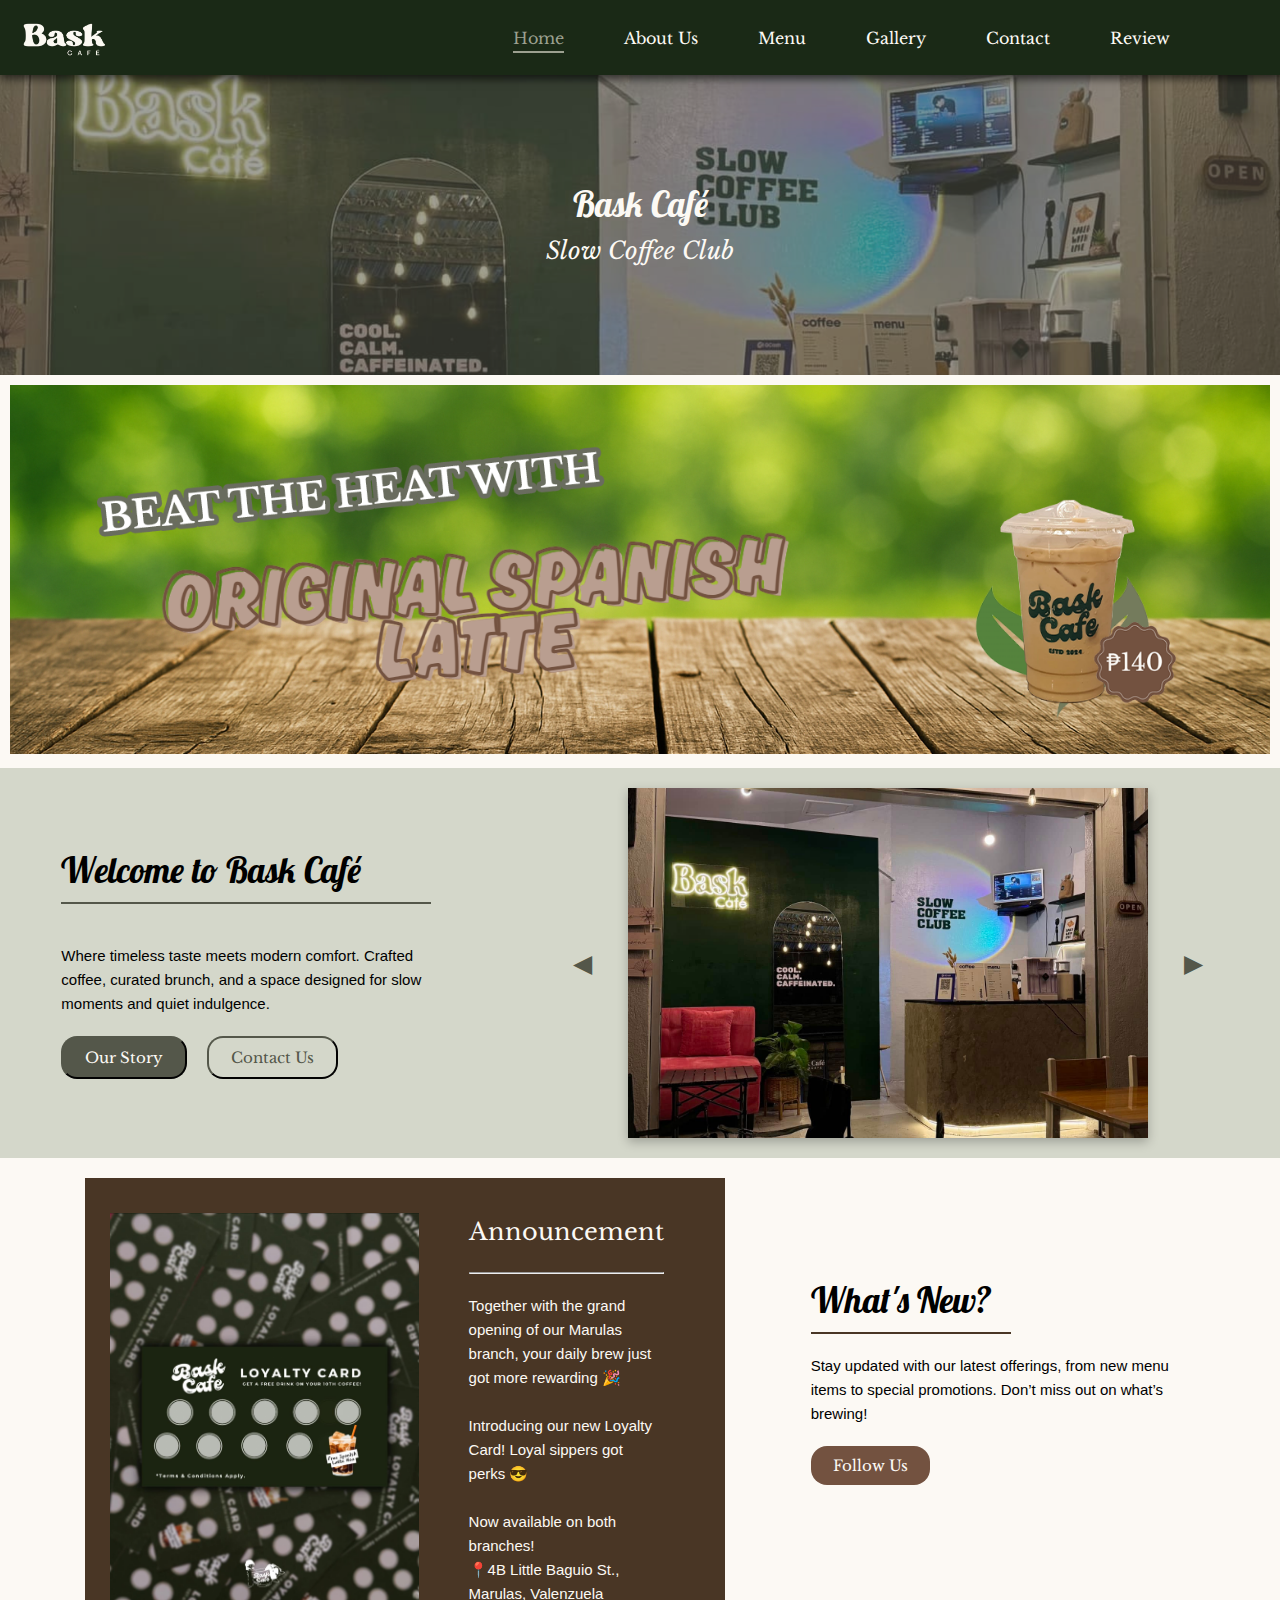
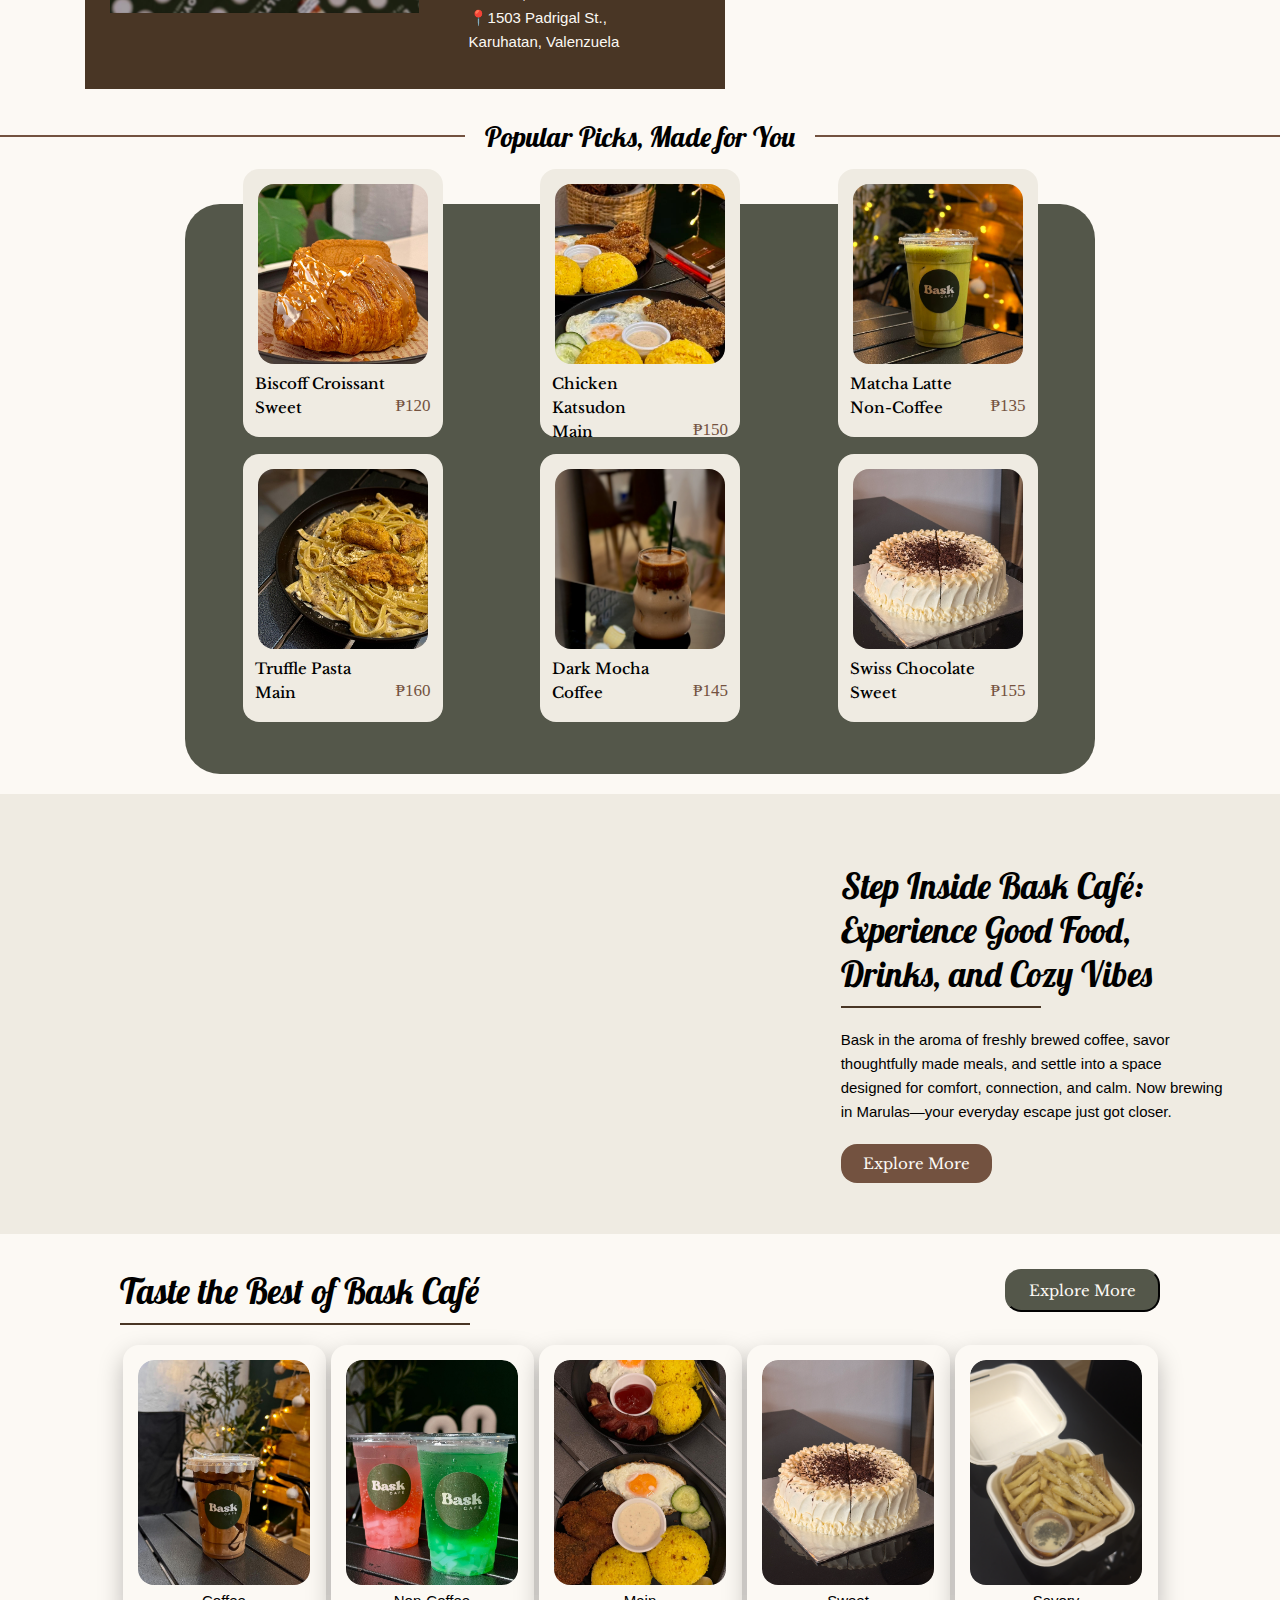
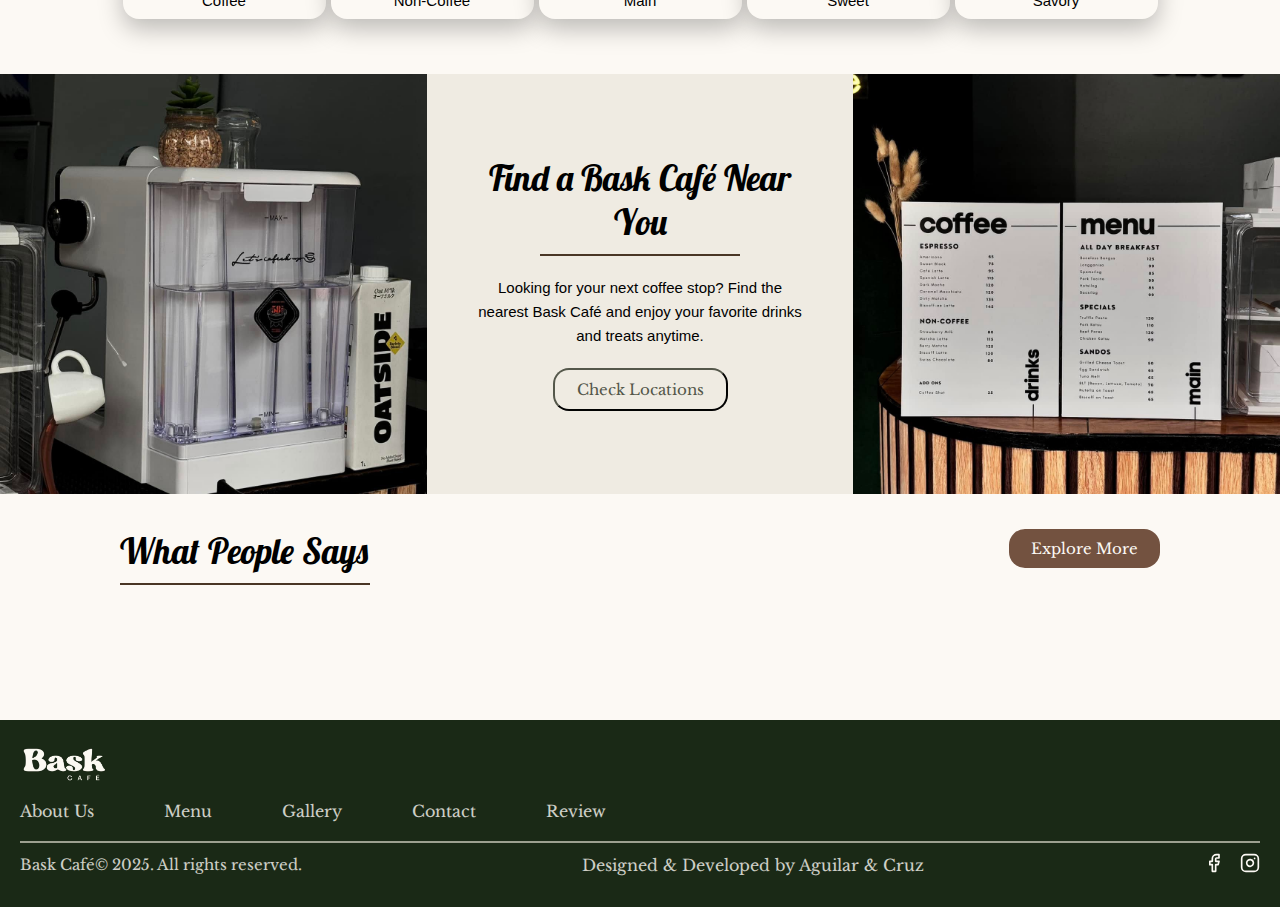
<file: index.html>
<!DOCTYPE html>
<html lang="en">
  <head>
    <meta charset="UTF-8" />
    <meta name="viewport" content="width=device-width, initial-scale=1.0" />
    <title>Bask Café</title>
    <link rel="stylesheet" href="styles.css" />
    <link rel="icon" type="image" href="asset/favicon.jpg" />
    <link rel="preconnect" href="https://fonts.googleapis.com" />
    <link rel="preconnect" href="https://fonts.gstatic.com" crossorigin />
    <link
      href="https://fonts.googleapis.com/css2?family=Libre+Baskerville:wght@400;700&family=Lobster&display=swap"
      rel="stylesheet"
    />
  </head>
  <body>
    <header class="main_header">
      <div class="header_container">
        <div class="logo">
          <a href="/">
            <img src="asset/logo.png" alt="Bask Cafe Logo" id="logo" />
          </a>
        </div>

        <nav class="main_nav" id="mainNav">
          <a href="/index.html" class="active">Home</a>
          <a href="/about.html">About Us</a>
          <a href="/menu.html">Menu</a>
          <a href="/gallery.html">Gallery</a>
          <a href="/contact.html">Contact</a>
          <a href="/review.php">Review</a>
        </nav>

        <div class="hamburger" id="hamburger">☰</div>
      </div>
    </header>

    <div class="header_img_container">
      <img src="asset/index/header_img.png" width="100%" />
      <div class="header-text">
        <h1>Bask Café</h1>
        <p>Slow Coffee Club</p>
      </div>
    </div>
    <div>
  <img
    class="promo_img"
    src="asset/index/promo.png"
    alt="Promotional Banner"
    style="width: 100%;"
  />
</div>
    <div class="ref_about">
      <div class="first_text">
        <h1>Welcome to Bask Café</h1>
        <hr />
        <br />
        <p>
          Where timeless taste meets modern comfort. Crafted coffee, curated
          brunch, and a space designed for slow moments and quiet indulgence.
        </p>
        <br />
        <div class="ref_about_buttons">
          <a href="/about.html">
            <button class="button_green">Our Story</button>
          </a>
          <a href="/contact.html">
            <button class="button_line">Contact Us</button>
          </a>
        </div>
      </div>
      <div class="image_carousel">
        <button class="carousel_btn" id="prevBtn">&#9664;</button>

        <img
          id="carouselImage"
          src="asset/index/baskcafe1.jpg"
          alt="Carousel Image"
        />

        <button class="carousel_btn" id="nextBtn">&#9654;</button>
      </div>
    </div>

    <div class="ref_contact">
      <div class="announcement">
        <img src="asset/index/announcement_img2.jpg" />
        <div class="announcement_txt">
          <h2 class="light_text">Announcement</h2>
          <br />
          <hr />
          <br />
          <p class="light_text">
            Together with the grand opening of our Marulas branch, your daily
            brew just got more rewarding 🎉<br /><br />
            Introducing our new Loyalty Card! Loyal sippers got perks 😎<br /><br />Now
            available on both branches!
          </p>
          <p class="light_text">📍4B Little Baguio St., Marulas, Valenzuela</p>
          <p class="light_text">📍1503 Padrigal St., Karuhatan, Valenzuela</p>
        </div>
      </div>
      <div class="second_text">
        <h1>What's New?</h1>
        <hr />
        <p>
          Stay updated with our latest offerings, from new menu items to special
          promotions. Don’t miss out on what’s brewing!
        </p>
        <br />
        <a href="/contact.html">
          <button class="button_brown">Follow Us</button>
        </a>
      </div>
    </div>

    <div class="top_products">
      <div class="line_heading">
        <hr />
        <h1>Popular Picks, Made for You</h1>
        <hr />
      </div>
      <div class="top_products_container">
        <div class="product_card">
          <div class="img_container">
            <img src="asset/index/biscoff.jpg" />
          </div>
          <div class="product_info">
            <div class="product_details">
              <p class="prod_name">Biscoff Croissant</p>
              <p class="prod_category">Sweet</p>
            </div>
            <p class="prod_price">₱120</p>
          </div>
        </div>

        <div class="product_card">
          <div class="img_container">
            <img src="asset/index/katsu.jpg" />
          </div>
          <div class="product_info">
            <div class="product_details">
              <p class="prod_name">Chicken Katsudon</p>
              <p class="prod_category">Main</p>
            </div>
            <p class="prod_price">₱150</p>
          </div>
        </div>

        <div class="product_card">
          <div class="img_container">
            <img src="asset/index/matcha.jpg" />
          </div>
          <div class="product_info">
            <div class="product_details">
              <p class="prod_name">Matcha Latte</p>
              <p class="prod_category">Non-Coffee</p>
            </div>
            <p class="prod_price">₱135</p>
          </div>
        </div>

        <div class="product_card">
          <div class="img_container">
            <img src="asset/index/trufflepasta.jpg" />
          </div>
          <div class="product_info">
            <div class="product_details">
              <p class="prod_name">Truffle Pasta</p>
              <p class="prod_category">Main</p>
            </div>
            <p class="prod_price">₱160</p>
          </div>
        </div>

        <div class="product_card">
          <div class="img_container">
            <img src="asset/index/darkmocha.jpg" />
          </div>
          <div class="product_info">
            <div class="product_details">
              <p class="prod_name">Dark Mocha</p>
              <p class="prod_category">Coffee</p>
            </div>
            <p class="prod_price">₱145</p>
          </div>
        </div>

        <div class="product_card">
          <div class="img_container">
            <img src="asset/index/swisschocolatecake.JPG" />
          </div>
          <div class="product_info">
            <div class="product_details">
              <p class="prod_name">Swiss Chocolate</p>
              <p class="prod_category">Sweet</p>
            </div>
            <p class="prod_price">₱155</p>
          </div>
        </div>
      </div>
    </div>

    <div class="ref_gallery">
      <iframe
        class="bask_cafe_vid"
        width="560"
        height="315"
        src="https://www.youtube.com/embed/akVrpet1JLQ"
        title="Bask Café Promotional Video"
        frameborder="0"
        allow="accelerometer; autoplay; clipboard-write; encrypted-media; gyroscope; picture-in-picture"
        allowfullscreen
      >
      </iframe>
      <div class="third_text">
        <h1>
          Step Inside Bask Café: Experience Good Food, Drinks, and Cozy Vibes
        </h1>
        <hr />
        <p>
          Bask in the aroma of freshly brewed coffee, savor thoughtfully made
          meals, and settle into a space designed for comfort, connection, and
          calm. Now brewing in Marulas—your everyday escape just got closer.
        </p>
        <br />
        <a href="/gallery.html">
          <button class="button_brown">Explore More</button>
        </a>
      </div>
    </div>

    <div class="ref_menu">
      <div class="ref_menu_header">
        <h1>Taste the Best of Bask Café</h1>
        <a href="/menu.html">
          <button class="button_green">Explore More</button>
        </a>
      </div>
      <hr />
      <div class="ref_menu_categories">
        <div class="category_card" data-category="Coffee">
          <div class="img_container2">
            <img src="asset/index/coffee.jpg" />
          </div>
          <p class="category">Coffee</p>
        </div>
        <div class="category_card" data-category="Non-Coffee">
          <div class="img_container2">
            <img src="asset/index/noncoffee.jpg" />
          </div>
          <p class="category">Non-Coffee</p>
        </div>
        <div class="category_card" data-category="Main">
          <div class="img_container2">
            <img src="asset/index/main.jpg" />
          </div>
          <p class="category">Main</p>
        </div>
        <div class="category_card" data-category="Sweet">
          <div class="img_container2">
            <img src="asset/index/swisschocolatecake.JPG" />
          </div>
          <p class="category">Sweet</p>
        </div>
        <div class="category_card" data-category="Savory">
          <div class="img_container2">
            <img src="asset/index/fries.jpg" />
          </div>
          <p class="category">Savory</p>
        </div>
      </div>
    </div>

    <div class="ref_location">
      <div class="img_store">
        <img src="asset/index/equip.jpg" />
      </div>
      <div class="fourth_text">
        <div class="text_container">
          <h1>Find a Bask Café Near You</h1>
          <hr />
          <p>
            Looking for your next coffee stop? Find the nearest Bask Café and
            enjoy your favorite drinks and treats anytime.
          </p>
          <br />
          <a href="/contact.html">
            <button class="button_line">Check Locations</button>
          </a>
        </div>
      </div>
      <div class="img_store">
        <img src="asset/index/menu.jpg" />
      </div>
    </div>

    <div class="ref_review">
      <div class="ref_review_header">
        <h1>What People Says</h1>
        <a href="/review.php">
          <button class="button_brown">Explore More</button>
        </a>
      </div>
      <hr />
    </div>

    <div class="review_grid_container" id="recentReviewsContainer"></div>

    <footer>
      <div class="footer_container">
        <div class="footer_content">
          <div class="logo">
            <a href="/">
              <img src="asset/logo.png" alt="Bask Cafe Logo" id="logo" />
            </a>
          </div>

          <nav class="nav_menu">
            <a href="/about.html">About Us</a>
            <a href="/menu.html">Menu</a>
            <a href="/gallery.html">Gallery</a>
            <a href="/contact.html">Contact</a>
            <a href="/review.php">Review</a>
          </nav>
        </div>

        <div class="footer_bottom">
          <div class="copyright">
            Bask Café&copy; 2025. All rights reserved.
          </div>
          <div class="footer_center">Designed & Developed by Aguilar & Cruz</div>
          <div class="social_icons">
            <a
              href="https://www.facebook.com/profile.php?id=61569599993182"
              aria-label="Facebook"
              target="_blank"
            >
              <svg
                class="icon"
                xmlns="http://www.w3.org/2000/svg"
                viewBox="0 0 24 24"
                fill="none"
                stroke="currentColor"
                stroke-width="2"
                stroke-linecap="round"
                stroke-linejoin="round"
              >
                <path
                  d="M18 2h-3a5 5 0 0 0-5 5v3H7v4h3v8h4v-8h3l1-4h-4V7a1 1 0 0 1 1-1h3z"
                ></path>
              </svg>
            </a>
            <a
              href="https://www.instagram.com/baskcafe_/"
              aria-label="Instagram"
              target="_blank"
            >
              <svg
                class="icon"
                xmlns="http://www.w3.org/2000/svg"
                viewBox="0 0 24 24"
                fill="none"
                stroke="currentColor"
                stroke-width="2"
                stroke-linecap="round"
                stroke-linejoin="round"
              >
                <rect x="2" y="2" width="20" height="20" rx="5" ry="5"></rect>
                <path
                  d="M16 11.37A4 4 0 1 1 12.63 8 4 4 0 0 1 16 11.37z"
                ></path>
                <line x1="17.5" y1="6.5" x2="17.51" y2="6.5"></line>
              </svg>
            </a>
          </div>
        </div>
      </div>
    </footer>
    <script src="script.js" defer></script>
    <script src="hamburger.js" defer></script>
    <script src="load_review.js" defer></script>
    <script>
      document.querySelectorAll('.category_card').forEach(card => {
        card.addEventListener('click', () => {
          const category = card.getAttribute('data-category')
          window.location.href = `menu.html?category=${encodeURIComponent(
            category
          )}`
        })
      })
    </script>
  </body>
</html>
</file>
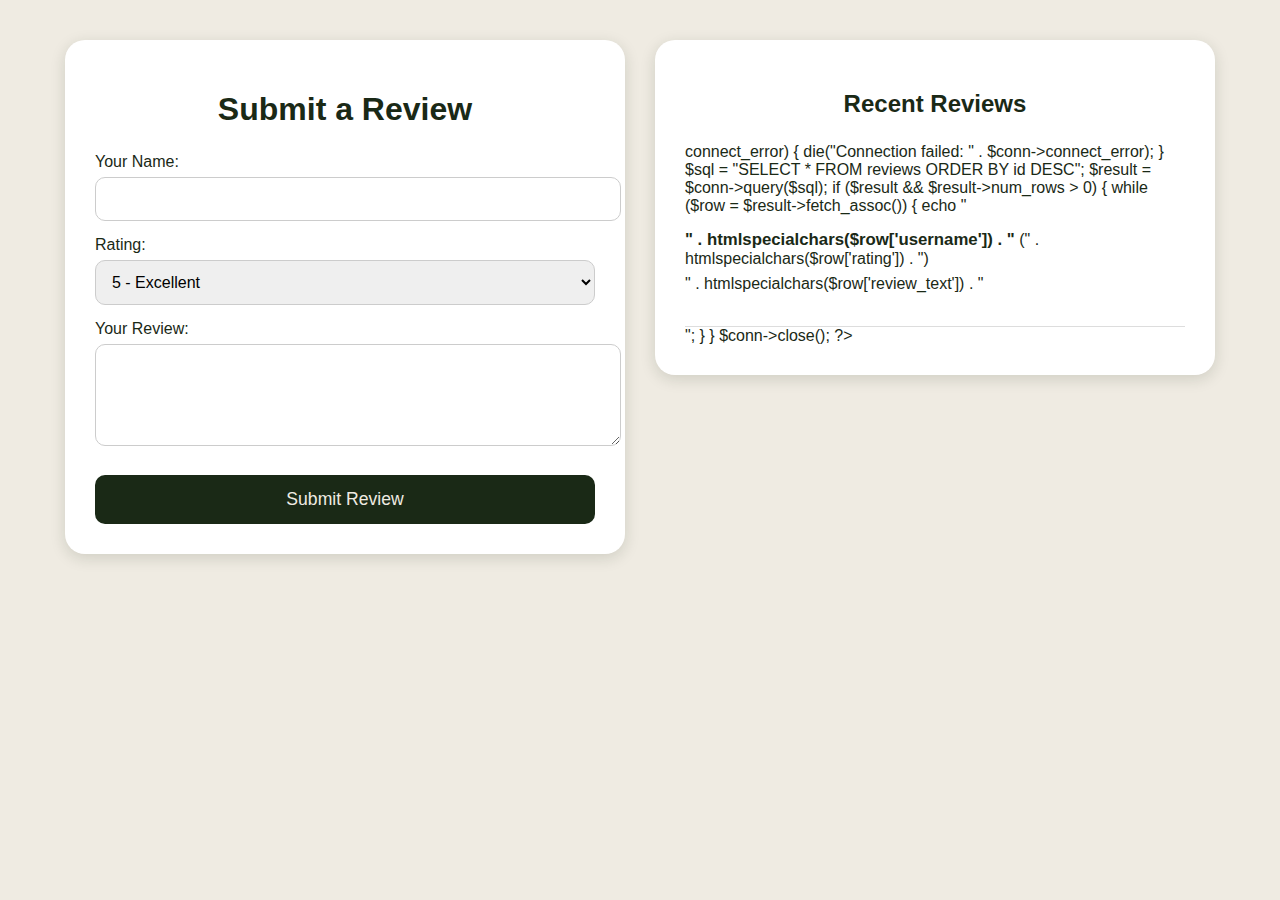
<file: phpact/index.html>
<!DOCTYPE html>
<html lang="en">
<head>
    <meta charset="UTF-8">
    <meta name="viewport" content="width=device-width, initial-scale=1.0">
    <title>Reviews</title>
    <link rel="stylesheet" href="styles.css">
    <script src="https://code.jquery.com/jquery-3.6.0.min.js"></script>
</head>
<body>
    <div class="container">
        <div class="review-form">
            <h1>Submit a Review</h1>
            <form id="reviewForm">
                <label for="username">Your Name:</label>
                <input type="text" name="username" id="username" required>

                <label for="rating">Rating:</label>
                <select name="rating" id="rating" required>
                    <option value="5">5 - Excellent</option>
                    <option value="4">4 - Very Good</option>
                    <option value="3">3 - Good</option>
                    <option value="2">2 - Fair</option>
                    <option value="1">1 - Poor</option>
                </select>

                <label for="review_text">Your Review:</label>
                <textarea name="review_text" id="review_text" rows="4" required></textarea>

                <button type="submit">Submit Review</button>
            </form>
        </div>

        <div class="reviews-section">
            <h2>Recent Reviews</h2>
            <div id="reviews"></div>
        </div>
    </div>

    <script src="script.js"></script>
</body>
</html>
</file>
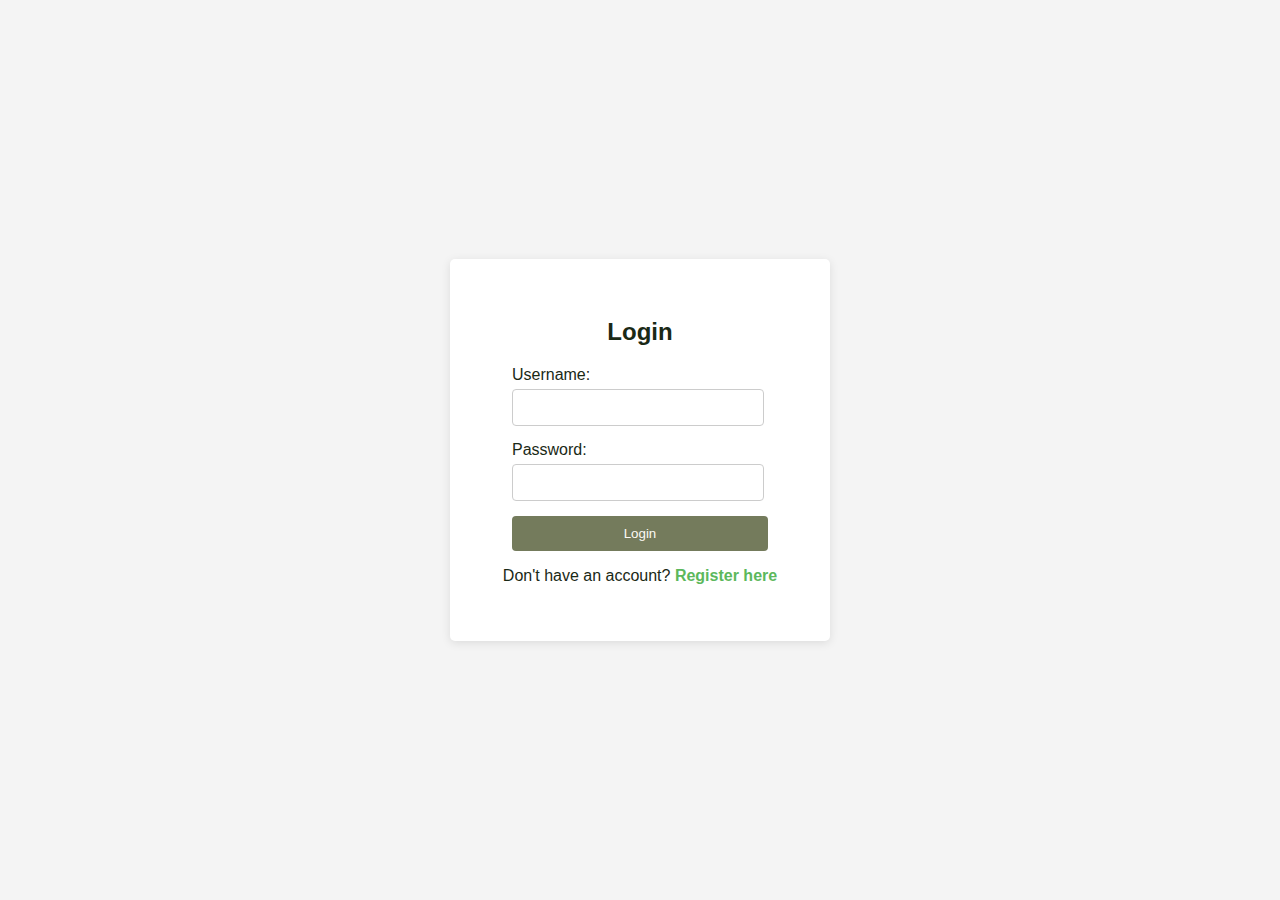
<file: sqlact/index.html>
<!DOCTYPE html>
<html lang="en">
<head>
    <meta charset="UTF-8">
    <meta name="viewport" content="width=device-width, initial-scale=1.0">
    <title>Login Page</title>
    <link rel="stylesheet" href="styles.css">
</head>
<body>
    <div class="container">
        <h2>Login</h2>
        <form action="login.php" method="POST">
            <label for="username">Username:</label>
            <input type="text" id="username" name="username" required>

            <label for="password">Password:</label>
            <input type="password" id="password" name="password" required>

            <button type="submit">Login</button>
        </form>

        <p>Don't have an account? <a href="register.html">Register here</a></p>
    </div>
</body>
</html>
</file>
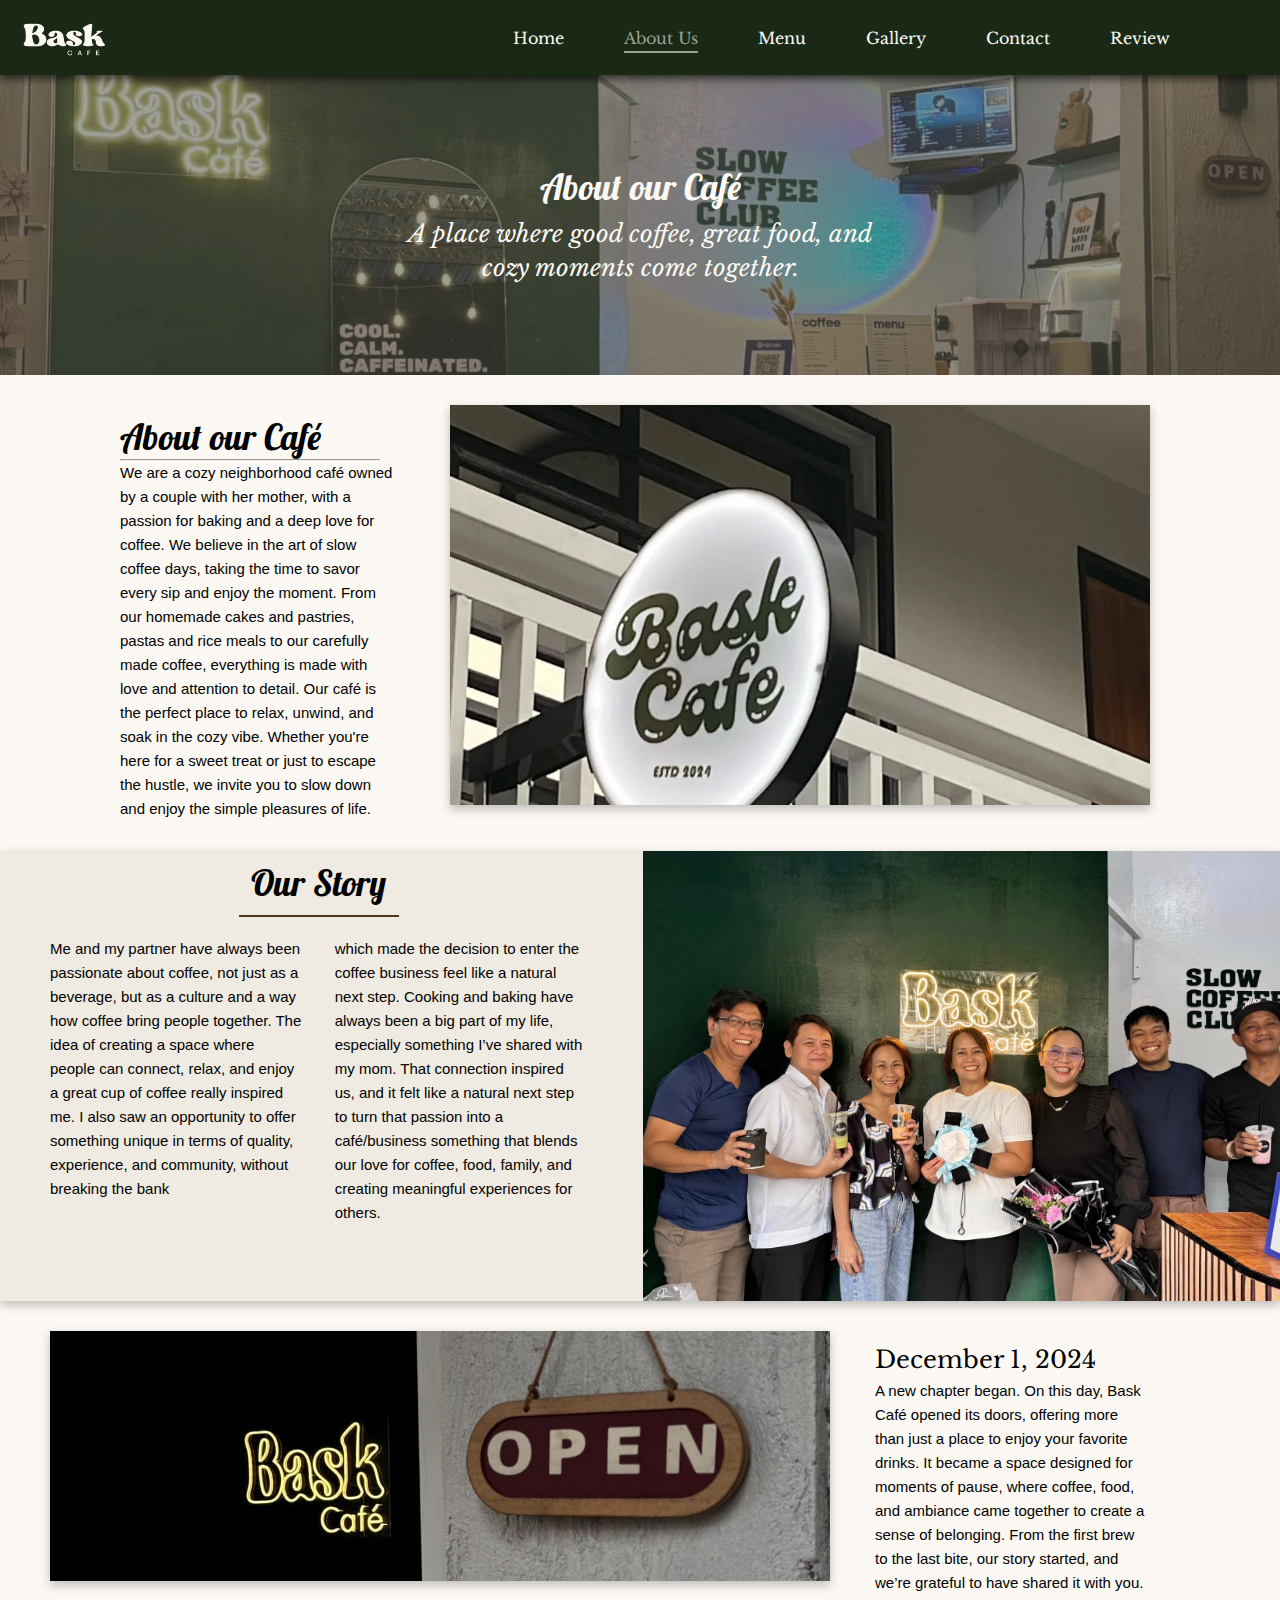
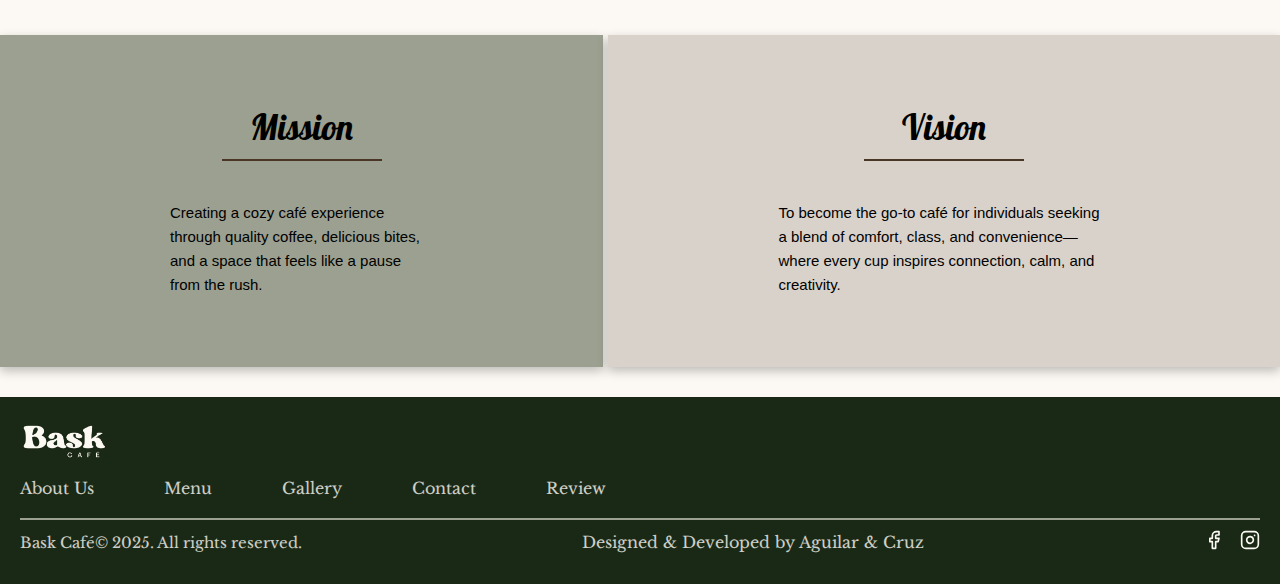
<file: about.html>
<!DOCTYPE html>
<html lang="en">
  <head>
    <meta charset="UTF-8" />
    <meta name="viewport" content="width=device-width, initial-scale=1.0" />
    <title>Bask Café</title>
    <link rel="stylesheet" href="styles.css" />
    <link rel="icon" type="image" href="asset/favicon.jpg" />
    <link rel="preconnect" href="https://fonts.googleapis.com" />
    <link rel="preconnect" href="https://fonts.gstatic.com" crossorigin />
    <link
      href="https://fonts.googleapis.com/css2?family=Libre+Baskerville:wght@400;700&family=Lobster&display=swap"
      rel="stylesheet"
    />
  </head>
  <body>
    <header class="main_header">
      <div class="header_container">
        <div class="logo">
          <a href="/">
            <img src="asset/logo.png" alt="Bask Cafe Logo" id="logo" />
          </a>
        </div>

        <nav class="main_nav" id="mainNav">
          <a href="/index.html">Home</a>
          <a href="/about.html" class="active">About Us</a>
          <a href="/menu.html">Menu</a>
          <a href="/gallery.html">Gallery</a>
          <a href="/contact.html">Contact</a>
          <a href="/review.php">Review</a>
        </nav>

        <div class="hamburger" id="hamburger">☰</div>
      </div>
    </header>

    <div id="about">
      <div class="header_img_container">
        <img src="asset/index/header_img.png" width="100%" />
        <div class="header-text">
          <h1>About our Café</h1>
          <p>
            A place where good coffee, great food, and cozy moments come
            together.
          </p>
        </div>
      </div>
      <div class="first_container">
        <div class="first_text_about">
          <h1>About our Café</h1>
          <hr class="hr-left" />
          <p>
            We are a cozy neighborhood café owned by a couple with her mother,
            with a passion for baking and a deep love for coffee. We believe in
            the art of slow coffee days, taking the time to savor every sip and
            enjoy the moment. From our homemade cakes and pastries, pastas and
            rice meals to our carefully made coffee, everything is made with
            love and attention to detail. Our café is the perfect place to
            relax, unwind, and soak in the cozy vibe. Whether you're here for a
            sweet treat or just to escape the hustle, we invite you to slow down
            and enjoy the simple pleasures of life.
          </p>
        </div>
        <div class="img_container3">
          <img src="/asset/index/baskcafe2.jpg" />
        </div>
      </div>

      <div class="second_container">
        <div class="text_box">
          <h1 class="h1_centered">Our Story</h1>
          <hr class="about_hr"/>
          <div class="second_text_about">
            <p>
              Me and my partner have always been passionate about coffee, not
              just as a beverage, but as a culture and a way how coffee bring
              people together. The idea of creating a space where people can
              connect, relax, and enjoy a great cup of coffee really inspired
              me. I also saw an opportunity to offer something unique in terms
              of quality, experience, and community, without breaking the bank
            </p>
            <p>
              which made the decision to enter the coffee business feel like a
              natural next step. Cooking and baking have always been a big part
              of my life, especially something I’ve shared with my mom. That
              connection inspired us, and it felt like a natural next step to
              turn that passion into a café/business something that blends our
              love for coffee, food, family, and creating meaningful experiences
              for others.
            </p>
          </div>
        </div>
        <div class="image_box">
          <img src="/asset/about/owner.jpg" alt="Bask Cafe" />
        </div>
      </div>

      <div class="third_container">
        <div>
          <img src="/asset/about/open.jpg" />
        </div>
        <div class="third_text_about">
          <h2>December 1, 2024</h2>
          <p>
            A new chapter began. On this day, Bask Café opened its doors,
            offering more than just a place to enjoy your favorite drinks. It
            became a space designed for moments of pause, where coffee, food,
            and ambiance came together to create a sense of belonging. From the
            first brew to the last bite, our story started, and we’re grateful
            to have shared it with you.
          </p>
        </div>
      </div>

      <div class="fourth_container">
        <div class="first_box">
          <h1 class="h1_centered">Mission</h1>
          <hr class="about_hr"/>
          <br />
          <p>
            Creating a cozy café experience through quality coffee, delicious bites, and a space that feels like a pause from the rush.
          </p>
        </div>
        <div class="second_box">
          <h1 class="h1_centered">Vision</h1>
          <hr class="about_hr"/>
          <br />
          <p>
           To become the go-to café for individuals seeking a blend of comfort, class, and convenience—where every cup inspires connection, calm, and creativity.
          </p>
        </div>
      </div>
    </div>

    <footer>
      <div class="footer_container">
        <div class="footer_content">
          <div class="logo">
            <a href="/">
              <img src="asset/logo.png" alt="Bask Cafe Logo" id="logo" />
            </a>
          </div>

          <nav class="nav_menu">
            <a href="/about.html">About Us</a>
            <a href="/menu.html">Menu</a>
            <a href="/gallery.html">Gallery</a>
            <a href="/contact.html">Contact</a>
            <a href="/review.php">Review</a>
          </nav>
        </div>

        <div class="footer_bottom">
          <div class="copyright">
            Bask Café&copy; 2025. All rights reserved.
          </div>
          <div class="footer_center">Designed & Developed by Aguilar & Cruz</div>
          <div class="social_icons">
            <a
              href="https://www.facebook.com/profile.php?id=61569599993182"
              aria-label="Facebook"
              target="_blank"
            >
              <svg
                class="icon"
                xmlns="http://www.w3.org/2000/svg"
                viewBox="0 0 24 24"
                fill="none"
                stroke="currentColor"
                stroke-width="2"
                stroke-linecap="round"
                stroke-linejoin="round"
              >
                <path
                  d="M18 2h-3a5 5 0 0 0-5 5v3H7v4h3v8h4v-8h3l1-4h-4V7a1 1 0 0 1 1-1h3z"
                ></path>
              </svg>
            </a>
            <a
              href="https://www.instagram.com/baskcafe_/"
              aria-label="Instagram"
              target="_blank"
            >
              <svg
                class="icon"
                xmlns="http://www.w3.org/2000/svg"
                viewBox="0 0 24 24"
                fill="none"
                stroke="currentColor"
                stroke-width="2"
                stroke-linecap="round"
                stroke-linejoin="round"
              >
                <rect x="2" y="2" width="20" height="20" rx="5" ry="5"></rect>
                <path
                  d="M16 11.37A4 4 0 1 1 12.63 8 4 4 0 0 1 16 11.37z"
                ></path>
                <line x1="17.5" y1="6.5" x2="17.51" y2="6.5"></line>
              </svg>
            </a>
          </div>
        </div>
      </div>
    </footer>

    <script src="script.js" defer></script>
    <script src="hamburger.js" defer></script>
  </body>
</html>
</file>
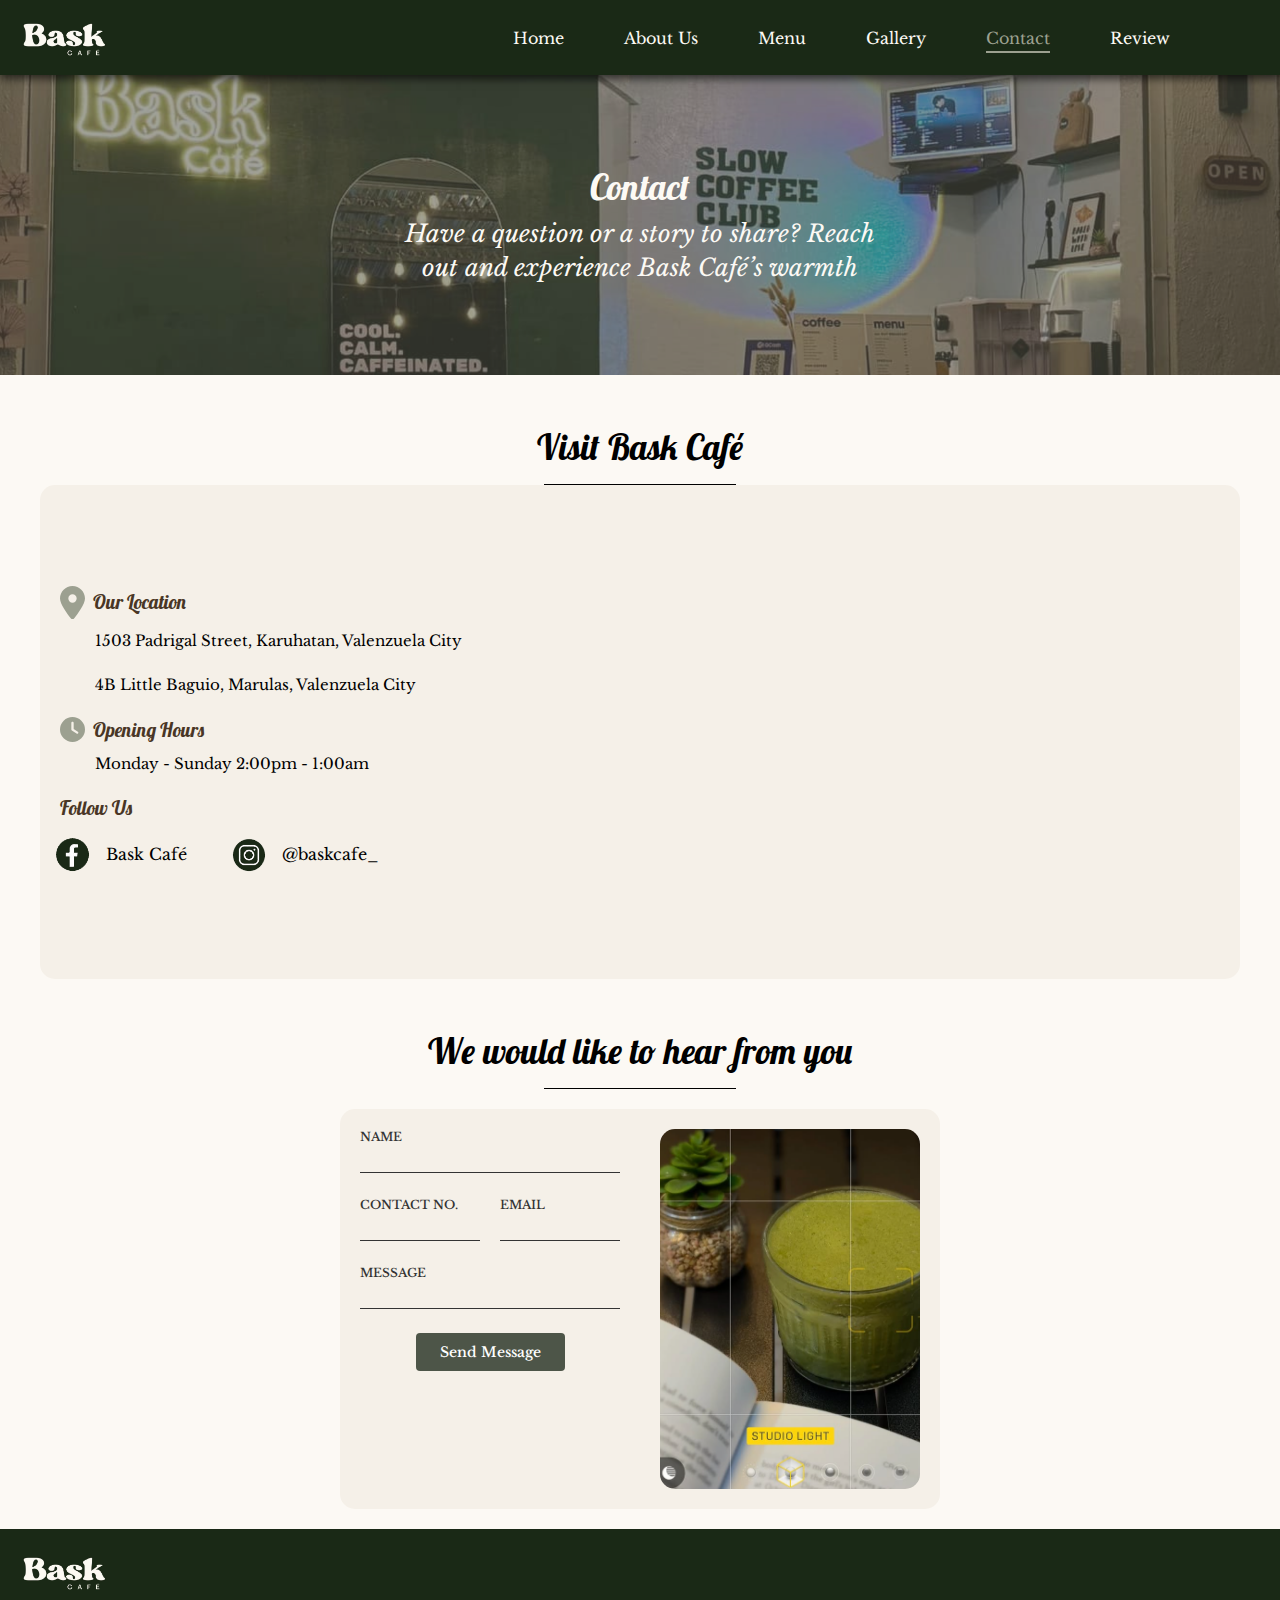
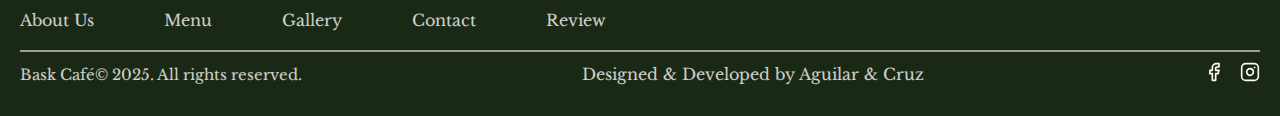
<file: contact.html>
<!DOCTYPE html>
<html lang="en">
  <head>
    <meta charset="UTF-8" />
    <meta name="viewport" content="width=device-width, initial-scale=1.0" />
    <title>Bask Café</title>
    <link rel="stylesheet" href="styles.css" />
    <link rel="stylesheet" href="menu_contact.css" />
    <link rel="icon" type="image" href="asset/favicon.jpg" />
    <link rel="preconnect" href="https://fonts.googleapis.com" />
    <link rel="preconnect" href="https://fonts.gstatic.com" crossorigin />
    <link
      href="https://fonts.googleapis.com/css2?family=Libre+Baskerville:wght@400;700&family=Lobster&display=swap"
      rel="stylesheet"
    />
  </head>
  <body>
       <header class="main_header">
    <div class="header_container">
      <div class="logo">
        <a href="/">
          <img src="asset/logo.png" alt="Bask Cafe Logo" id="logo">
        </a>
      </div>
      
<nav class="main_nav" id="mainNav">
  <a href="/index.html">Home</a>
  <a href="/about.html">About Us</a>
  <a href="/menu.html">Menu</a>
  <a href="/gallery.html">Gallery</a>
  <a href="/contact.html" class="active">Contact</a>
  <a href="/review.php">Review</a>
</nav>


      <div class="hamburger" id="hamburger">
      ☰
      </div>
    </div>
  </header>
    
    <div class="header_img_container">
    <img src="asset/index/header_img.png" width="100%">
   <div class="header-text">
      <h1>Contact</h1>
     <p>Have a question or a story to share? Reach out and experience Bask Café’s warmth</p>
    </div>
  </div>

    <div class="heading_title">
      <h1>Visit Bask Café</h1>
      <div class="title_underline"></div>
    </div>

    <div class="visit_section">
      <div class="info_map">
        <div class="info">
          <h3>
            <svg xmlns="http://www.w3.org/2000/svg" viewBox="0 0 384 512" class="contact_icon">
              <path
                d="M215.7 499.2C267 435 384 279.4 384 192C384 86 298 0 192 0S0 86 0 192c0 87.4 117 243 168.3 307.2c12.3 15.3 35.1 15.3 47.4 0zM192 128a64 64 0 1 1 0 128 64 64 0 1 1 0-128z" />
            </svg>
            Our Location
          </h3>
          <p>1503 Padrigal Street, Karuhatan, Valenzuela City</p>
          <p>4B Little Baguio, Marulas, Valenzuela City</p>
          <h3>
            <svg xmlns="http://www.w3.org/2000/svg" viewBox="0 0 512 512" class="contact_icon">
              <path
                d="M256 0a256 256 0 1 1 0 512A256 256 0 1 1 256 0zM232 120l0 136c0 8 4 15.5 10.7 20l96 64c11 7.4 25.9 4.4 33.3-6.7s4.4-25.9-6.7-33.3L280 243.2 280 120c0-13.3-10.7-24-24-24s-24 10.7-24 24z" />
            </svg>
            Opening Hours
          </h3>
          <p>Monday - Sunday 2:00pm - 1:00am</p>
          <h3>Follow Us</h3>
          <div class="social_container">
            <a
              href="https://www.facebook.com/profile.php?id=61569599993182"
              aria-label="Facebook"
              class="social_icon"
              target="_blank">
              <img src="asset/contact/facebook logo.png" alt="Facebook logo" class="logo" />
              Bask Café
            </a>
            <a href="https://www.instagram.com/baskcafe_/" aria-label="Instagram" class="social_icon" target="_blank">
              <img src="asset/contact/instagram logo.png" alt="Instagram logo" class="logo" />
              @baskcafe_
            </a>
          </div>
        </div>
        <div class="map">
          <iframe
            src="https://www.google.com/maps/embed?pb=!1m18!1m12!1m3!1d241.2286154967723!2d120.98753991663858!3d14.675348566472252!2m3!1f0!2f0!3f0!3m2!1i1024!2i768!4f13.1!3m3!1m2!1s0x3397b7d650dd08a1%3A0x7c3378916e4c0e44!2sBask%20Caf%C3%A9!5e0!3m2!1sen!2sph!4v1746766563311!5m2!1sen!2sph"
            width="600"
            height="450"
            style="border: 0"
            allowfullscreen=""
            loading="lazy"
            referrerpolicy="no-referrer-when-downgrade"></iframe>
        </div>
      </div>
    </div>
    <div class="heading_title">
      <h1>We would like to hear from you</h1>
      <div class="title_underline"></div>
    </div>
    <div class="content">
      <div class="title_section"></div>
      <div class="form_section">
        <div class="form_container">
          <form id="contact_form">
  <div class="form_group">
    <label for="name">Name</label>
    <div class="input_container">
      <input type="text" id="name" name="name" required />
    </div>
  </div>

  <div class="form_row">
    <div class="form_group">
      <label for="contact_no">Contact No.</label>
      <div class="input_container">
        <input type="tel" id="contact_no" name="contact_no" />
      </div>
    </div>

    <div class="form_group">
      <label for="email">Email</label>
      <div class="input_container">
        <input type="email" id="email" name="email" required />
      </div>
    </div>
  </div>

  <div class="form_group">
    <label for="message">Message</label>
    <div class="input_container">
      <input type="text" id="message" name="message" required />
    </div>
  </div>

  <div class="button_container">
    <button type="submit">Send Message</button>
  </div>
</form>
        </div>
      </div>
      <div class="image_section">
        <img src="asset/contact/contactform.png" alt="Contact image" />
      </div>
    </div>

     <footer>
    <div class="footer_container">
      <div class="footer_content">
        <div class="logo">
          <a href="/">
            <img src="asset/logo.png" alt="Bask Cafe Logo" id = "logo">
            
          </a>
        </div>
        
        <nav class="nav_menu">
            <a href="/about.html">About Us</a>
            <a href="/menu.html">Menu</a>
            <a href="/gallery.html">Gallery</a>
            <a href="/contact.html">Contact</a>
            <a href="/review.php">Review</a>
          </nav>
      </div>
      
      <div class="footer_bottom">
        <div class="copyright">Bask Café&copy; 2025. All rights reserved.</div>
        <div class="footer_center">Designed & Developed by Aguilar & Cruz</div>
        <div class="social_icons">
          <a href="https://www.facebook.com/profile.php?id=61569599993182" aria-label="Facebook" target="_blank">
            <svg class="icon" xmlns="http://www.w3.org/2000/svg" viewBox="0 0 24 24" fill="none" stroke="currentColor" stroke-width="2" stroke-linecap="round" stroke-linejoin="round">
              <path d="M18 2h-3a5 5 0 0 0-5 5v3H7v4h3v8h4v-8h3l1-4h-4V7a1 1 0 0 1 1-1h3z"></path>
            </svg>
          </a>
          <a href="https://www.instagram.com/baskcafe_/" aria-label="Instagram"target="_blank">
            <svg class="icon" xmlns="http://www.w3.org/2000/svg" viewBox="0 0 24 24" fill="none" stroke="currentColor" stroke-width="2" stroke-linecap="round" stroke-linejoin="round">
              <rect x="2" y="2" width="20" height="20" rx="5" ry="5"></rect>
              <path d="M16 11.37A4 4 0 1 1 12.63 8 4 4 0 0 1 16 11.37z"></path>
              <line x1="17.5" y1="6.5" x2="17.51" y2="6.5"></line>
            </svg>
          </a>
        </div>
      </div>
    </div>
  </footer>
    <script>
document.getElementById("contact_form").addEventListener("submit", function (e) {
  e.preventDefault(); // Prevent normal form submission

  const formData = new FormData(this);

  fetch("contact_form_handler.php", {
    method: "POST",
    body: formData
  })
    .then(response => response.json())
    .then(data => {
      if (data.success) {
        alert("Thank you for your message! We will get back to you soon.");
        document.getElementById("contact_form").reset(); // Clear the form
      } else {
        alert("Error: " + data.message);
      }
    })
    .catch(error => {
      alert("An error occurred: " + error.message);
    });
});
</script>

 <script src="script.js" defer></script>
 <script src="hamburger.js" defer></script>

  </body>
</html>
</file>
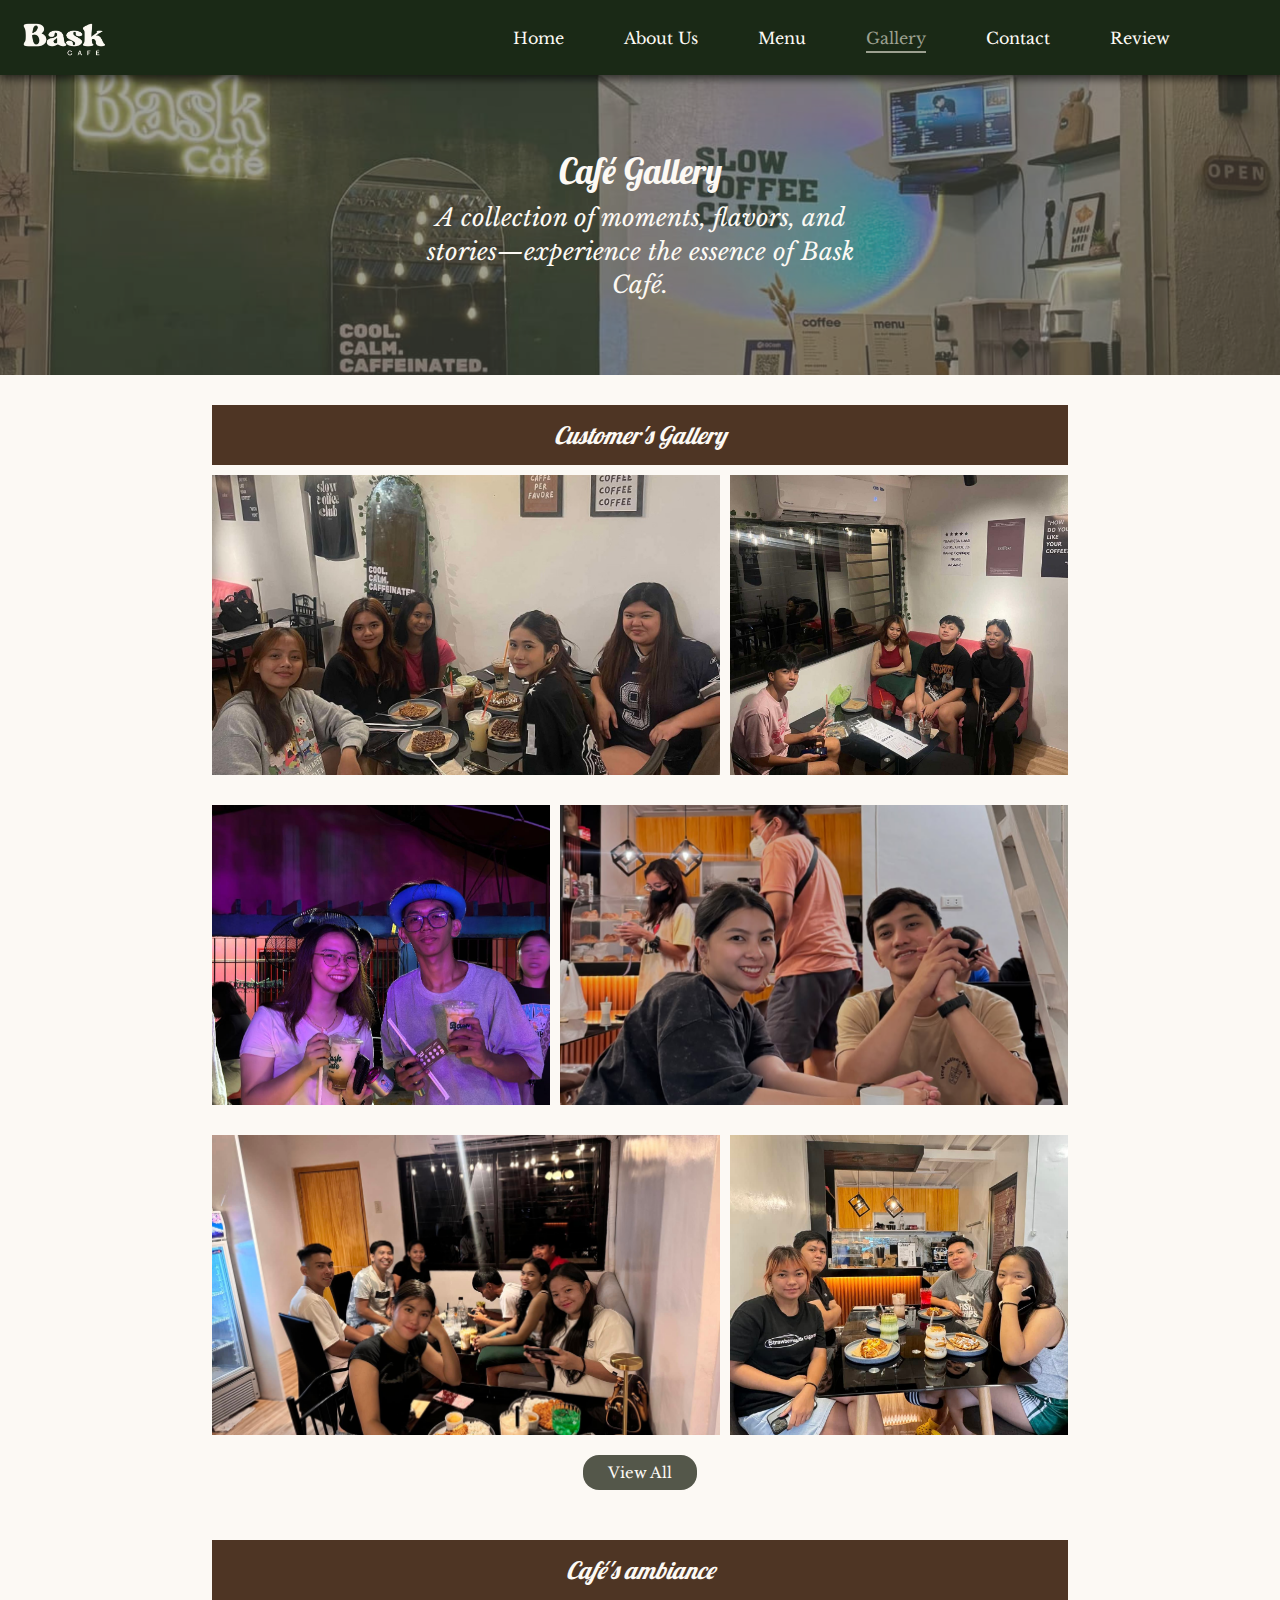
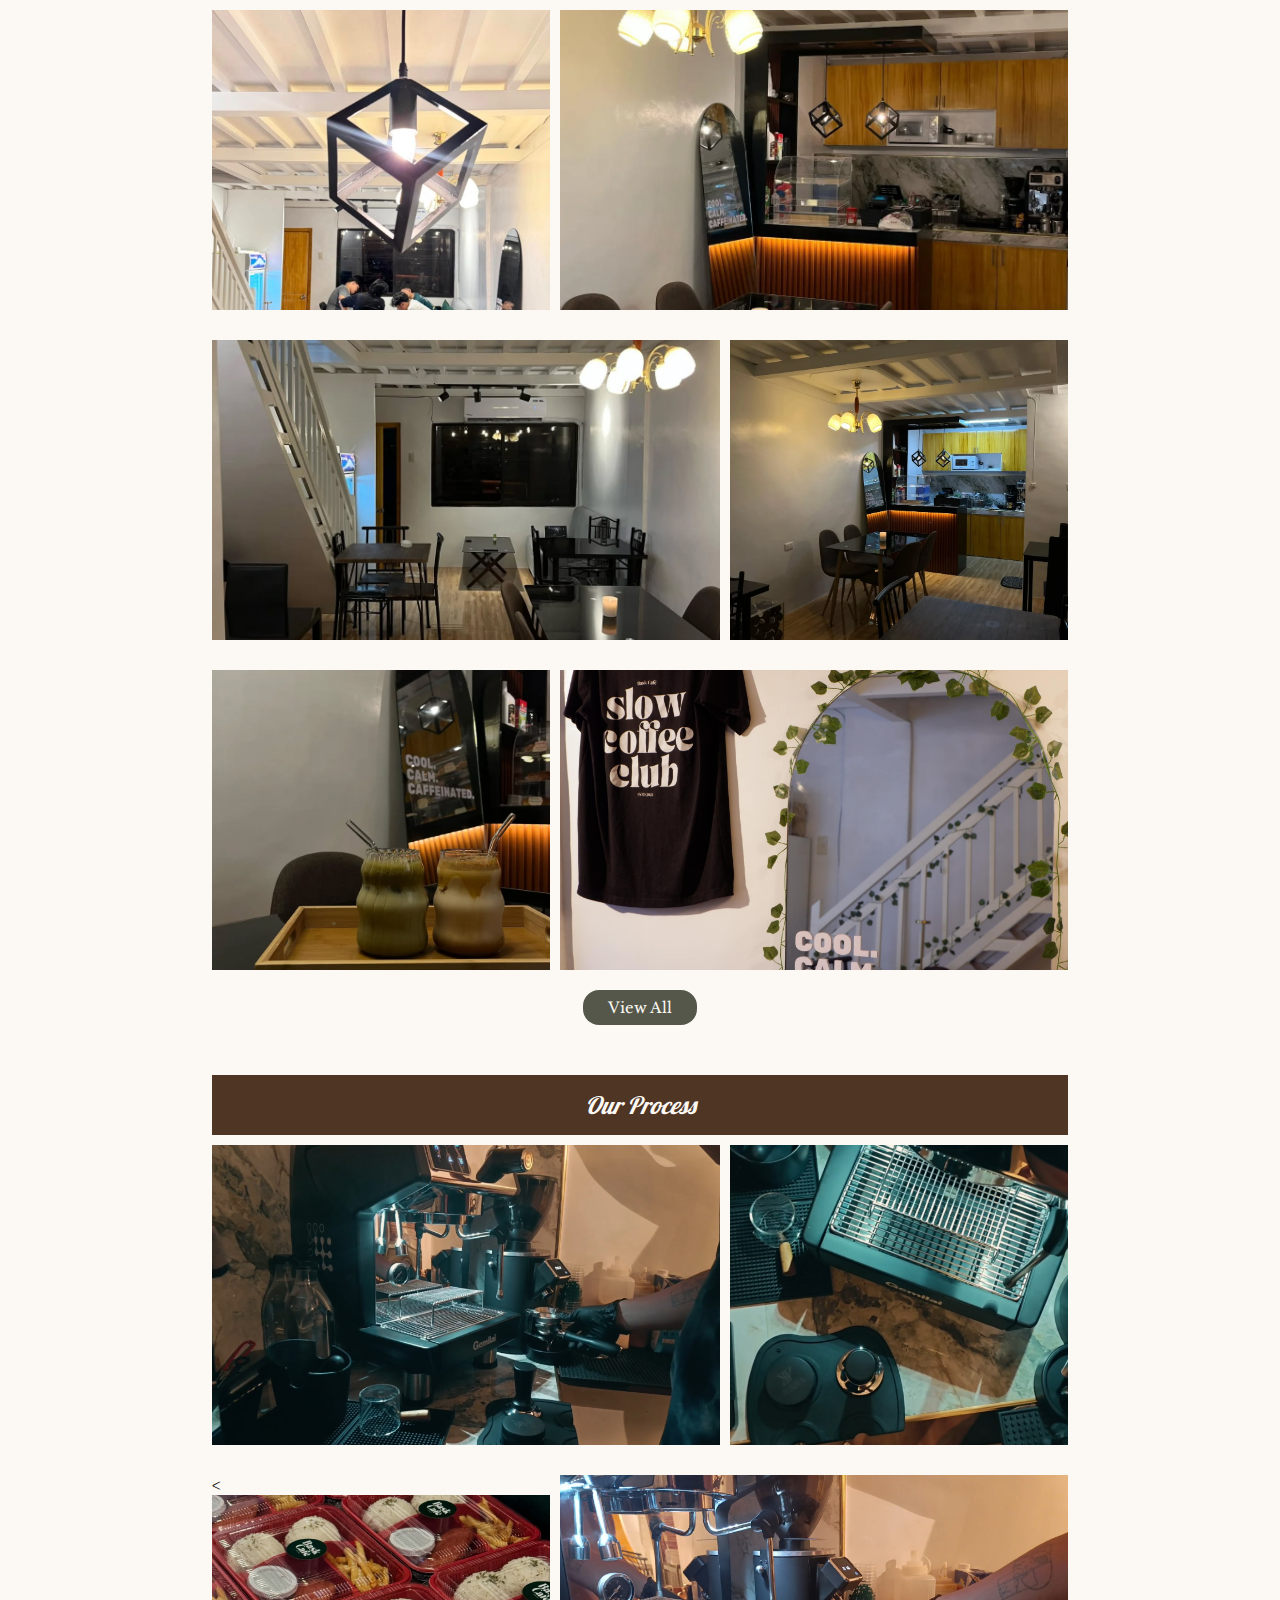
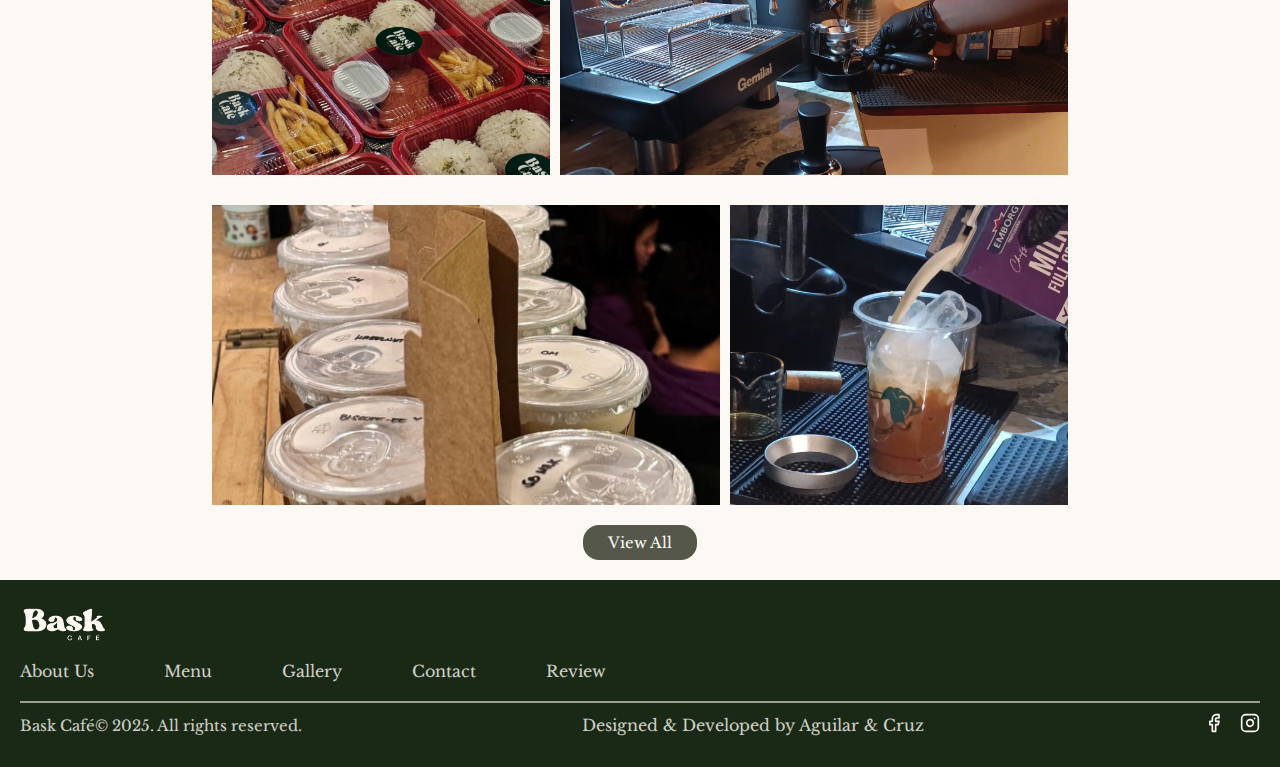
<file: gallery.html>
<!DOCTYPE html>
<html lang="en">
  <head>
    <meta charset="UTF-8" />
    <meta name="viewport" content="width=device-width, initial-scale=1.0" />
    <title>Bask Café</title>
    <link rel="stylesheet" href="styles.css" />
    <link rel="icon" type="image" href="asset/favicon.jpg" />
    <link rel="preconnect" href="https://fonts.googleapis.com" />
    <link rel="preconnect" href="https://fonts.gstatic.com" crossorigin />
    <link
      href="https://fonts.googleapis.com/css2?family=Libre+Baskerville:wght@400;700&family=Lobster&display=swap"
      rel="stylesheet" />
    <style>
      .toggle-row {
        display: none;
      }

      .toggle-row.show {
        display: flex;
      }
    </style>
  </head>

  <body>
    <header class="main_header">
      <div class="header_container">
        <div class="logo">
          <a href="/">
            <img src="asset/logo.png" alt="Bask Cafe Logo" id="logo" />
          </a>
        </div>

        <nav class="main_nav" id="mainNav">
          <a href="/index.html">Home</a>
          <a href="/about.html">About Us</a>
          <a href="/menu.html">Menu</a>
          <a href="/gallery.html" class="active">Gallery</a>
          <a href="/contact.html">Contact</a>
          <a href="/review.php">Review</a>
        </nav>
        <div class="hamburger" id="hamburger">☰</div>
      </div>
    </header>

    <div class="header_img_container">
      <img src="asset/index/header_img.png" width="100%" />
      <div class="header-text">
        <h1>Café Gallery</h1>
        <p>A collection of moments, flavors, and stories—experience the essence of Bask Café.</p>
      </div>
    </div>
    <div class="gallery_container">
      <div class="gallery_header">
        <h1>Customer's Gallery</h1>
      </div>

      <div class="gallery_grid">
        <div class="gallery_row">
          <div class="gallery_item gallery_item_large">
            <img src="/asset/gallery/customer/customer1.jpg" />
          </div>
          <div class="gallery_item gallery_item_small">
            <img src="/asset/gallery/customer/customer2.jpg" />
          </div>
        </div>
        <div class="gallery_row">
          <div class="gallery_item gallery_item_small">
            <img src="/asset/gallery/customer/customer3.jpg" />
          </div>
          <div class="gallery_item gallery_item_large">
            <img src="/asset/gallery/customer/customer4.jpg" />
          </div>
        </div>
        <div class="gallery_row">
          <div class="gallery_item gallery_item_large">
            <img src="/asset/gallery/customer/customer5.jpg" />
          </div>
          <div class="gallery_item gallery_item_small">
            <img src="/asset/gallery/customer/customer6.jpg" />
          </div>
        </div>

        <div class="gallery_row toggle-row">
          <div class="gallery_item gallery_item_small">
            <img src="/asset/gallery/customer/customer7.jpg" />
          </div>
          <div class="gallery_item gallery_item_large">
            <img src="/asset/gallery/customer/customer8.jpg" />
          </div>
        </div>
        <div class="gallery_row toggle-row">
          <div class="gallery_item gallery_item_large">
            <img src="/asset/gallery/customer/customer9.jpg" />
          </div>
          <div class="gallery_item gallery_item_small">
            <img src="/asset/gallery/customer/customer10.jpg" />
          </div>
        </div>
      </div>

      <div class="view_all_container">
        <button class="view_all_button">View All</button>
      </div>
    </div>

    <div class="gallery_container">
      <div class="gallery_header">
        <h1>Café's ambiance</h1>
      </div>
      <div class="gallery_grid">
        <div class="gallery_row">
          <div class="gallery_item gallery_item_small">
            <img src="/asset/gallery/ambiance/ambiance1.jpg" />
          </div>
          <div class="gallery_item gallery_item_large">
            <img src="/asset/gallery/ambiance/ambiance2.jpg" />
          </div>
        </div>
        <div class="gallery_row">
          <div class="gallery_item gallery_item_large">
            <img src="/asset/gallery/ambiance/ambiance3.jpg" />
          </div>
          <div class="gallery_item gallery_item_small">
            <img src="/asset/gallery/ambiance/ambiance4.jpg" />
          </div>
        </div>
        <div class="gallery_row">
          <div class="gallery_item gallery_item_small">
            <img src="/asset/gallery/ambiance/ambiance5.jpg" />
          </div>
          <div class="gallery_item gallery_item_large">
            <img src="/asset/gallery/ambiance/ambiance6.jpg" />
          </div>
        </div>
        <div class="gallery_row toggle-row">
          <div class="gallery_item gallery_item_large">
            <img src="/asset/gallery/ambiance/ambiance7.jpg" />
          </div>
          <div class="gallery_item gallery_item_small">
            <img src="/asset/gallery/ambiance/ambiance8.jpg" />
          </div>
        </div>
        <div class="gallery_row toggle-row">
          <div class="gallery_item gallery_item_small">
            <img src="/asset/gallery/ambiance/ambiance9.jpg" />
          </div>
          <div class="gallery_item gallery_item_large">
            <img src="/asset/gallery/ambiance/ambiance10.jpg" />
          </div>
        </div>
      </div>

      <div class="view_all_container">
        <button class="view_all_button">View All</button>
      </div>
    </div>

    <div class="gallery_container">
      <div class="gallery_header">
        <h1>Our Process</h1>
      </div>

      <div class="gallery_grid">
        <div class="gallery_row">
          <div class="gallery_item gallery_item_large">
            <img src="/asset/gallery/process/process1.jpg" />
          </div>
          <div class="gallery_item gallery_item_small">
            <img src="/asset/gallery/process/process2.jpg" />
          </div>
        </div>
        <div class="gallery_row">
          <div class="gallery_item gallery_item_small">
            <<img src="/asset/gallery/process/process3.jpg" />
          </div>
          <div class="gallery_item gallery_item_large">
            <img src="/asset/gallery/process/process4.jpg" />
          </div>
        </div>
        <div class="gallery_row">
          <div class="gallery_item gallery_item_large">
            <img src="/asset/gallery/process/process5.jpg" />
          </div>
          <div class="gallery_item gallery_item_small">
            <img src="/asset/gallery/process/process6.jpg" />
          </div>
        </div>
        <div class="gallery_row toggle-row">
          <div class="gallery_item gallery_item_small">
            <<img src="/asset/gallery/process/process7.jpg" />
          </div>
          <div class="gallery_item gallery_item_large">
            <img src="/asset/gallery/process/process8.jpg" />
          </div>
        </div>
        <div class="gallery_row toggle-row">
          <div class="gallery_item gallery_item_large">
            <img src="/asset/gallery/process/process9.jpg" />
          </div>
          <div class="gallery_item gallery_item_small">
            <img src="/asset/gallery/process/process10.jpg" />
          </div>
        </div>
      </div>

      <div class="view_all_container">
        <button class="view_all_button">View All</button>
      </div>
    </div>
    <footer>
    <div class="footer_container">
      <div class="footer_content">
        <div class="logo">
          <a href="/">
            <img src="asset/logo.png" alt="Bask Cafe Logo" id = "logo">
            
          </a>
        </div>
        
        <nav class="nav_menu">
            <a href="/about.html">About Us</a>
            <a href="/menu.html">Menu</a>
            <a href="/gallery.html">Gallery</a>
            <a href="/contact.html">Contact</a>
            <a href="/review.php">Review</a>
          </nav>
      </div>
      
      <div class="footer_bottom">
        <div class="copyright">Bask Café&copy; 2025. All rights reserved.</div>
          <div class="footer_center">Designed & Developed by Aguilar & Cruz</div>
        <div class="social_icons">
          <a href="https://www.facebook.com/profile.php?id=61569599993182" aria-label="Facebook" target="_blank">
            <svg class="icon" xmlns="http://www.w3.org/2000/svg" viewBox="0 0 24 24" fill="none" stroke="currentColor" stroke-width="2" stroke-linecap="round" stroke-linejoin="round">
              <path d="M18 2h-3a5 5 0 0 0-5 5v3H7v4h3v8h4v-8h3l1-4h-4V7a1 1 0 0 1 1-1h3z"></path>
            </svg>
          </a>
          <a href="https://www.instagram.com/baskcafe_/" aria-label="Instagram"target="_blank">
            <svg class="icon" xmlns="http://www.w3.org/2000/svg" viewBox="0 0 24 24" fill="none" stroke="currentColor" stroke-width="2" stroke-linecap="round" stroke-linejoin="round">
              <rect x="2" y="2" width="20" height="20" rx="5" ry="5"></rect>
              <path d="M16 11.37A4 4 0 1 1 12.63 8 4 4 0 0 1 16 11.37z"></path>
              <line x1="17.5" y1="6.5" x2="17.51" y2="6.5"></line>
            </svg>
          </a>
        </div>
      </div>
    </div>
  </footer>
    <script src="hamburger.js" defer></script>
    <script src="gallery.js" defer></script>
  </body>
</html>
</file>
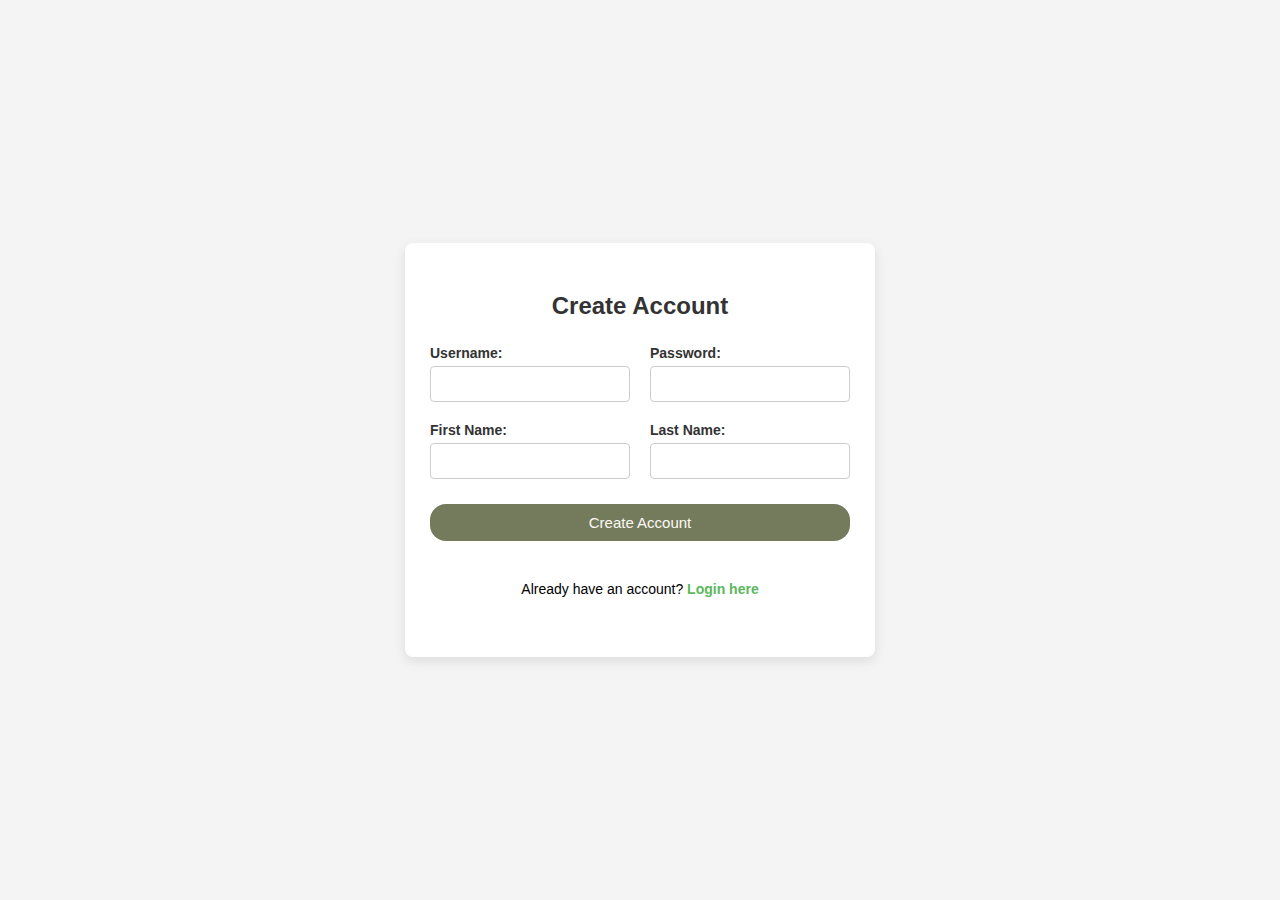
<file: sqlact/register.html>
<html lang="en">
<head>
  <meta charset="UTF-8" />
  <meta name="viewport" content="width=device-width, initial-scale=1.0"/>
  <title>Register</title>
  <style>
    body {
      font-family: Arial, sans-serif;
      background-color: #f4f4f4;
      display: flex;
      justify-content: center;
      align-items: center;
      height: 100vh;
      margin: 0;
    }

    .container {
      background-color: white;
      padding: 30px 25px;
      border-radius: 8px;
      box-shadow: 0 4px 12px rgba(0, 0, 0, 0.1);
      width: 420px;
    }

    h2 {
      text-align: center;
      margin-bottom: 25px;
      font-size: 24px;
      color: #333;
    }

    form {
      display: grid;
      grid-template-columns: 1fr 1fr;
      gap: 20px;
    }

    label {
      display: block;
      margin-bottom: 5px;
      font-weight: bold;
      font-size: 14px;
      color: #333;
    }

    input[type="text"],
    input[type="password"] {
      width: 100%;
      padding: 9px;
      border: 1px solid #ccc;
      border-radius: 4px;
      font-size: 14px;
    }

    button {
      grid-column: span 2;
      padding: 10px;
      font-size: 15px;
      font-weight: 400;
      background-color: #747B5C;
      color: #FCF9F4;
      border: none;
      border-radius: 16px;
      cursor: pointer;
      margin-top: 5px;
      transition: background-color 0.3s ease;
    }

    button:hover {
      background-color: #5f654d;
    }

    p {
      grid-column: span 2;
      text-align: center;
      margin-top: 20px;
      font-size: 14px;
    }

    a {
      color: #5cb85c;
      text-decoration: none;
      font-weight: bold;
    }

    a:hover {
      text-decoration: underline;
    }
  </style>
</head>
<body>
  <div class="container">
    <h2>Create Account</h2>
    <form action="register.php" method="POST">
      <div>
        <label for="username">Username:</label>
        <input type="text" id="username" name="username" required />
      </div>

      <div>
        <label for="password">Password:</label>
        <input type="password" id="password" name="password" required />
      </div>

      <div>
        <label for="first_name">First Name:</label>
        <input type="text" id="first_name" name="first_name" required />
      </div>

      <div>
        <label for="last_name">Last Name:</label>
        <input type="text" id="last_name" name="last_name" required />
      </div>

      <button type="submit">Create Account</button>

      <p>Already have an account? <a href="index.html">Login here</a></p>
    </form>
  </div>
</body>
</html>
</file>
<file: styles.css>
* {
  margin: 0;
  padding: 0;
  box-sizing: border-box;
}

body {
  font-family: "Libre Baskerville", serif;
  min-height: 100vh;
  display: flex;
  flex-direction: column;
  overflow-x: hidden;
  overflow-y: auto;
  background-color: #fcf9f4;
}

.top_bar {
  background-color: #3a3a3a;
  color: #e0e0e0;
  padding: 8px 0;
}

.top_bar_container {
  margin: 0 auto;
  padding: 0 20px;
  display: flex;
}

.top_bar a {
  color: #e0e0e0;
  text-decoration: none;
  font-size: 0.875rem;
}

.main_header {
  background-color: #1a2916;
  color: #fcf9f4;
  padding: 15px 0;
  z-index: 1;
  box-shadow: 0 4px 8px rgba(0, 0, 0, 0.6);
}

.header_container {
  margin: 0 auto;
  padding: 0 20px;
  display: flex;
  justify-content: space-between;
  align-items: center;
}

.logo {
  display: flex;
  align-items: center;
}

.logo_text {
  font-family: "Lobster", cursive;
  font-size: 1.75rem;
  color: #fcf9f4;
  text-decoration: none;
}

.logo_cafe {
  font-size: 0.75rem;
  vertical-align: top;
  margin-left: 2px;
  font-family: "Libre Baskerville", serif;
  text-transform: uppercase;
}

.main_nav {
  display: flex;
  gap: 60px;
  padding-right: 90px;
}

.main_nav a {
  color: #fcf9f4;
  text-decoration: none;
  font-family: "Libre Baskerville", serif;
  position: relative;
}

.main_nav a.active {
  color: #9ca090;
}

.main_nav a.active::after {
  content: "";
  position: absolute;
  bottom: -5px;
  left: 0;
  width: 100%;
  height: 2px;
  background-color: #9ca090;
}

.main_nav a:hover::after {
  content: "";
  position: absolute;
  bottom: -5px;
  left: 0;
  width: 100%;
  height: 2px;
  background-color: rgba(156, 160, 144, 0.5);
}

.main_nav a:hover {
  color: rgba(156, 160, 144, 0.5);
}

.content {
  flex: 1;
  margin: 0 auto;
  padding: 20px;
  width: 50%;
}

.logo {
  display: flex;
  align-items: center;
}

.logo a {
  color: #fcf9f4;
  text-decoration: none;
  display: inline-block;
}

.logo img {
  height: 45px;
  width: auto;
  display: block;
}

.nav_menu {
  display: flex;
  flex-wrap: wrap;
  gap: 70px;
  margin-left: 0;
  opacity: 80%;
}

.nav_menu a {
  color: #fcf9f4;
  text-decoration: none;
  font-family: "Libre Baskerville", serif;
}

.nav_menu a:hover {
  text-decoration: underline;
}

.footer_bottom {
  display: flex;
  justify-content: space-between;
  align-items: center;
  padding: 10px 0;
  border-top: 2px solid #9ca090;
}

.copyright {
  font-size: 0.9375rem;
  font-family: "Libre Baskerville", serif;
  opacity: 80%;
}
.footer_center{
    opacity: 80%;
}

.social_icons {
  display: flex;
  gap: 16px;
}

.social_icons a {
  color: #fcf9f4;
  text-decoration: none;
}

.icon {
  width: 20px;
  height: 20px;
  display: inline-block;
}

footer {
  background-color: #1a2916;
  color: #fcf9f4;
  width: 100%;
  padding: 20px 0;
}

.footer_container {
  margin: 0 auto;
  padding: 0 20px;
  display: flex;
  flex-direction: column;
  justify-content: space-between;
}

.footer_content {
  display: flex;
  flex-direction: column;
  align-items: flex-start;
  justify-content: center;
  gap: 16px;
  margin-bottom: 20px;
}

.button_brown {
  background-color: #735240;
  color: #fcf9f4;
  font-size: 15px;
  border-radius: 16px;
  padding: 10px 22px;
  border: none;
  cursor: pointer;
  font-family: "Libre Baskerville", serif;
  transition: background-color 0.3s ease;
  text-decoration: none;
  display: inline-block;
  text-align: center;
}

.button_brown:hover {
  background-color: #a07655;
  color: #fcf9f4;
}

.button_brown:active {
  background-color: #5a3d24;
  color: #fcf9f4;
}

.button_green {
  background-color: #54574a;
  color: #fcf9f4;
  font-size: 15px;
  border-radius: 16px;
  padding: 10px 22px;
  border-color: #54574a;
  cursor: pointer;
  font-family: "Libre Baskerville", serif;
  transition: background-color 0.3s ease;
  text-decoration: none;
  display: inline-block;
  text-align: center;
}

.button_green:hover {
  background-color: #9ca090;
  color: #fcf9f4;
}

.button_green:active {
  background-color: #747b5c;
  color: #fcf9f4;
}

.button_line {
  background-color: transparent;
  border-color: #54574a;
  color: #54574a;
  font-size: 15px;
  border-radius: 16px;
  padding: 10px 22px;
  cursor: pointer;
  font-family: "Libre Baskerville", serif;
  transition: background-color 0.3s ease;
  display: inline-block;
  text-align: center;
}

.button_line:hover {
  background-color: rgba(156, 160, 144, 0.5);
  border-color: #54574a;
  color: #54574a;
}

.button_line:active {
  background-color: #9ca090;
  border-color: #54574a;
  color: #d9d2ca;
}

.header_img_container {
  position: relative;
  text-align: center;
  color: #fcf9f4;
}

.header_img_container img {
  width: 100%;
  height: 300px;
  display: block;
  object-fit: cover;
}

.header-text {
  position: absolute;
  top: 50%;
  left: 50%;
  transform: translate(-50%, -50%);
  width: 37%;
}

.header-text h1 {
  font-family: "Lobster", cursive;
  font-size: 35px;
  color: #fcf9f4;
}

.header-text p {
  font-family: "Libre Baskerville", serif;
  font-size: 24px;
  margin-top: 0.5rem;
  font-style: italic;
  line-height: 1.4;
}

.hamburger {
  display: none;
  font-size: 30px;
  cursor: pointer;
  position: absolute;
  top: 15px;
  right: 20px;
}

h1 {
  font-family: "Lobster", cursive;
  font-size: 35px;
  font-weight: 400;
  color: #000000;
}

h2 {
  font-family: "Libre Baskerville", serif;
  font-size: 24px;
  font-weight: 400;
  line-height: 1.6;
}

h3 {
  font-family: "Libre Baskerville", serif;
  font-size: 18px;
  font-weight: 400;
}

p {
  font-family: "Lato", sans-serif;
  font-size: 15px;
  font-weight: 400;
  line-height: 30px;
  line-height: 1.6;
}

/*index*/
.promo_img{
  padding: 10px;
}

.ref_about{
  background-color: #D4D7CA;
  display: flex;
  justify-content: space-evenly;
  align-items: flex-start;
  gap: 50px;
  margin-bottom: 20px;
}

.first_text{
  width: 30%;
  display: flex;
  flex-direction: column;
  padding-top: 80px;
}

.image_carousel {
  display: flex;
  align-items: center;
  gap: 20px;
  padding: 20px 0;
}

.image_carousel img {
  width: 520px;
  height: 350px;
  box-shadow: 0 4px 10px rgba(0,0,0,0.25);
  object-fit: cover;
}

.carousel_btn {
  background-color: transparent; 
  color: #54574A;
  border: none;
  padding: 10px 16px;
  cursor: pointer;
  font-size: 25px;
  border-radius: 8px;
  transition: color 0.3s ease;
}

.carousel_btn:hover {
  color: #b29c91;
}

.first_text button{
  flex-direction: row;
}

.ref_about_buttons{
  display: flex;
}

.ref_about_buttons button{
  margin-right: 20px;
}
.ref_contact {
  display: flex;
  justify-content: space-evenly;
  align-items: flex-start;
}

.announcement {
  display: flex;
  background-color: #493625;
  width: 50%;
  padding: 35px 25px;
}

.announcement img {
  width: 350px;
  height: 400px;
}

.announcement_txt {
  margin: 0 50px;
  width: 400px;
}

.second_text {
  width: 30%;
  display: flex;
  flex-direction: column;
  padding-top: 100px;
}

.second_text p{
  color:#000000;
}

p, h2{
  line-height: 1.6;
}

.light_text{
    color: #fcf9f4;
}

.ref_about hr{
  width: 370px;
  margin-left: 0; 
  border: none;
  border-top: 2px solid #54574A; 
  margin-top: 10px;
  margin-bottom: 20px;
}

.second_text hr, .third_text hr, .fourth_text hr{
  width: 200px; 
  margin-left: 0;
  border: none;
  border-top: 2px solid #493625; 
  margin-top: 10px;
  margin-bottom: 20px;
}

.top_products_container{
  display:flex;
  justify-content: space-evenly;
  flex-wrap: wrap;
  background:#54574A;
  margin: 10px auto;
  margin-top: 50px;
  border-radius: 35px;
  width:910px;
  height: 570px;
}

.product_card{
  background:#EFEBE2;
  border-radius: 16px;
  margin: -35px 40px;
  height:268px;
  width: 200px;
}

.img_container {
  margin-top: 15px;
  display: flex;
  justify-content: center;
  overflow: hidden;
  border-radius: 16px;
}

.product_card img{
  border-radius: 16px;
  height:180px;
  width: 170px;
  object-fit: cover;
}

.product_info {
  display: flex;
  justify-content: space-between;
  align-items: flex-end;
  padding: 8px 12px 0;
}

.product_details {
  text-align: left;
}

.prod_name, .prod_category {
  font-family: Libre Baskerville, sans-serif;
  font-size: 15px;
  font-weight: 500;
  color: #000000;
}

.prod_price{
  font-family: Lato, serif;
  font-size: 17px;
  font-weight: 500;
  color:#735240;
}

.product_card:hover {
  transform: scale(1.03);
  box-shadow: 0 8px 16px rgba(30, 30, 30, 0.2);
  transition: all 0.3s ease;
  font-weight: 700;
}

.category_card {
  background-color: #FCF9F4; 
  border-radius: 16px;
  height: 274px;
  width: 203px;
  display: flex;
  flex-direction: column;
  align-items: center;
  box-shadow: 0 10px 25px rgba(0, 0, 0, 0.25);
}

.img_container2 {
  margin-top: 15px;
  overflow: hidden; 
  border-radius: 16px;
}

.category_card img {
  border-radius: 16px;
  height: 225px;
  width: 172px;
  object-fit: cover;
}

.category_card p, .ref_location p {
  color: #000000;
}

.category_card:hover {
  transform: scale(1.03);
  box-shadow: 0 8px 16px rgba(0, 0, 0, 0.2);
  transition: all 0.3s ease;
}

.line_heading {
  display: flex;
  justify-content: center; 
  align-items: center;
  gap: 20px;  
  margin: 30px 0;
}

.line_heading h1 {
  white-space: nowrap;
  font-size: 28px;
  color: #000000;
  margin: 0;
}

.line_heading hr {
flex: 0 1 480px;  
  border: none;
  border-bottom: 2px solid #735240;
}

.top_products h1 {
  font-size: 28px;
  color: #000000;
  margin: 0;
}

.ref_gallery{
  background-color: #EFEBE2;
  display: flex;
  justify-content: space-evenly;
  align-items: flex-start;
  margin-top: 10px;
}

.bask_cafe_vid{
  width:700px;
  height:400px;
  margin: 20px 15px;
}

.third_text{
  width: 30%;
  display: flex;
  flex-direction: column;
  padding-top: 70px;
}

.ref_menu{
  margin: 35px 120px;
}

.ref_menu_categories{
  display: flex;
  justify-content: space-around;
  flex-wrap: wrap;
  margin: 20px 0;
}

.ref_menu_header {
  display: flex;
  justify-content: space-between;
  margin-bottom: 10px;
}

.ref_menu hr{
   width: 350px; 
  margin-left: 0; 
  border: none;
  border-top: 2px solid #493625; 
  margin-top: 10px;
  margin-bottom: 20px;
}

.ref_location{
  display: flex;
  align-items: stretch;
}

.ref_location div {
  flex: 1; 
  box-sizing: border-box;
  background-color: #EFEBE2;
  height: 420px;
}

.text_container {
padding: 30px 50px;  
  display: flex;
  flex-direction: column;
  justify-content: center; 
  align-items: center;    
  text-align: center;  
}

.img_store img{
  height: 420px;
  width: 100%;
  object-fit: cover;
}

.ref_review{
  margin: 35px 120px;
}

.ref_review hr{
  width: 250px; 
  margin-left: 0;
  border: none;
  border-top: 2px solid #493625; 
  margin-top: 10px;
  margin-bottom: 20px;
}

.ref_review_header {
  display: flex;
  justify-content: space-between;
  margin-bottom: 10px;
}


/*about*/
.first_container,
.second_container,
.third_container,
.fourth_container {
  display: flex;
  flex-direction: row;
  justify-content: space-between;
  gap: 5px;
}

.first_container {
  margin: 30px 90px;
}

.first_text_about {
  padding: 10px 50px 0 30px;
}

.first_container img {
  height: 400px;
  width: 700px;
  box-shadow: 0 4px 10px rgba(0, 0, 0, 0.25);
  object-fit: cover;
}

.img_container3 {
  margin-right: 40px;
}

.second_container {
  height: 450px;
  background-color: #efebe2;
  box-shadow: 0 4px 10px rgba(0, 0, 0, 0.25);
  margin: 30px 0 30px 0;
}

.text_box,
.image_box {
  flex: 1;
}

.h1_centered {
  text-align: center;
}

.text_box {
  margin-top: 10px;
}

.second_text_about {
  display: flex;
  flex-direction: row;
  gap: 2rem;
  padding: 0 50px;
}

.second_text_about p {
  flex: 1;
}

.image_box img {
  width: 100%;
  height: 100%;
  object-fit: cover;
}

.third_container {
  margin: 30px 20px;
}

.third_container {
  padding: 0 50px 0 30px;
}

.third_container img {
  height: 250px;
  width: 780px;
  box-shadow: 0 4px 10px rgba(0, 0, 0, 0.25);
  object-fit: cover;
}

.third_container {
  margin-right: 40px;
}

.third_text_about {
  padding: 10px 40px;
}

.fourth_container div {
  padding: 70px 170px;
}

.fourth_container {
  margin: 30px 0;
}

.first_box {
  background-color: #9ca090;
  box-shadow: 0 4px 10px rgba(0, 0, 0, 0.25);
}
.second_box {
  background-color: #d9d2ca;
  box-shadow: 0 4px 10px rgba(0, 0, 0, 0.25);
}

.about_hr {
  width: 160px;
  border: none;
  border-top: 2px solid #493625;
  margin: 10px auto 20px auto;
}

.hr-left {
  margin-left: 0;
  margin-right: auto;
  width: 260px;
}

/*review*/

.review_container {
  background-color: #efebe2;
  display: flex;
  justify-content: space-evenly;
  align-items: flex-start;
  box-shadow: 0 4px 10px rgba(0, 0, 0, 0.25);
}

.review_vid {
  width: 700px;
  height: 400px;
  margin: 20px 15px;
}

.review_text {
  width: 31%;
  display: flex;
  flex-direction: column;
  padding-top: 100px;
}

.review_border_box h1 {
  background-color: #493625;
  color: #fcf9f4;
  padding: 10px;
  margin: 0;
  text-align: center;
  margin-top: 25px;
}

.review_grid_container {
  display: grid;
  grid-template-columns: repeat(3, 1fr); /* equal-width columns */
  gap: 32px;
  max-width: 1200px;
  margin: 40px auto;
  width: 100%;
  align-items: stretch; /* ensures children stretch to same height */
}

.customer_review_card {
  background: #e3dbd1;
  border-radius: 18px;
  box-shadow: 0 2px 8px rgba(73, 54, 37, 0.1);
  padding: 32px 28px 28px 28px;
  display: flex;
  flex-direction: column;
  align-items: center;
  font-family: 'Libre Baskerville', serif;
  height: 100%; /* allow full height in grid cell */
  width: 100%; /* make card fill the grid cell */
  max-width: none; /* remove width restriction */
  box-sizing: border-box; /* ensures padding doesn’t overflow */
}
.review_line {
  border: none;
  background-color: #000000;
  height: 1px;
  width: 100%;
  margin: 0.5em 0; /* adds spacing above and below */
  display: block;
}
.review_avatar_wrapper {
  width: 70px;
  height: 70px;
  border-radius: 50%;
  border: 3px solid #fcf9f4;
  box-shadow: 0 2px 6px rgba(73, 54, 37, 0.1);
  background-color: #fff; /* optional background */
  overflow: hidden; /* clips overflow */
  
  display: flex;
  justify-content: center;  /* center SVG horizontally */
  align-items: center;      /* center SVG vertically */
  
  margin: 0 auto 16px auto; /* center the wrapper block horizontally, keep bottom margin */
}


.review_avatar {
  fill: #1a2916;
  width: 35px; /* or any specific size like 60%, 50px, etc. */
  height: 35px;
  object-fit: cover;
  border-radius: 50%; /* optional if not a true image */
}

.review_name {
  font-family: 'Libre Baskerville', serif;
  font-size: 1.15rem;
  font-weight: 600;
  color: #493625;
  margin-bottom: 10px;
  text-align: center;
}

.review_stars {
  display: flex;
  justify-content: center;
  margin-bottom: 16px;
}

.star {
  font-size: 1.35rem;
  color: #b29c91;
  margin: 0 2px;
}
.star.filled {
  color: #735240;
}

.review_text_body {
  color: #493625;
  font-size: 1rem;
  text-align: center;
  margin-top: 4px;
  line-height: 1.6;
  font-family: 'Libre Baskerville', serif;
}

.review_form_container {
  background: #efebe2;
  border-radius: 18px;
  width: 600px;
  margin: 36px auto 48px auto;
  padding: 32px 28px 28px 28px;
  box-shadow: 0 2px 8px rgba(73, 54, 37, 0.08);
  display: flex;
  flex-direction: column;
  align-items: center;
}

.review_form_title {
  font-family: 'Lobster', cursive;
  color: #493625;
  font-size: 25px;
  margin-bottom: 18px;
  text-align: center;
}

#reviewForm {
  width: 100%;
  display: flex;
  flex-direction: column;
  align-items: center;
}

#reviewForm input[type='text'],
#reviewForm select,
#reviewForm textarea {
  width: 100%;
  box-sizing: border-box;
  padding: 12px;
  margin-top: 15px;
  border: 1px solid #1a2916;
  border-radius: 0;
  font-size: 1rem;
  background-color: #fcf9f4;
  color: #1a2916;
  font-family: 'Libre Baskerville', serif;
}

#reviewForm textarea {
  min-height: 70px;
  resize: vertical;
}

.button-container {
  display: flex;
  justify-content: center;
  margin-top: 10px;
  width: 100%;
}

#reviewForm button[type='submit'] {
  margin-top: 25px;
  background-color: #735240;
  color: #fcf9f4;
  border: none;
  padding: 10px 32px;
  border-radius: 16px;
  font-size: 1rem;
  cursor: pointer;
  transition: background-color 0.3s ease;
  width: auto;
  min-width: 100px;
  font-family: 'Libre Baskerville', serif;
}

#reviewForm button[type='submit']:hover {
  background-color: #5e4233;
}

#reviews .review {
  border-bottom: 1px solid #ddd;
  padding: 15px 0;
  color: #1a2916;
}

.review:last-child {
  border-bottom: none;
}

.review strong {
  font-size: 1.05rem;
}

.review p {
  margin-top: 5px;
  line-height: 1.4;
}

.hidden_review {
  display: none;
}

.view_more_btn {
  background-color: #54574A;
  color: white;
  font-family: 'Libre Baskerville', serif;
  padding: 0.75rem 2rem;
  font-size: 16px;
  border: none;
  border-radius: 8px;
  cursor: pointer;
  transition: background-color 0.3s ease;
}

.view_more_btn:hover {
  background-color: #3e4037;
}

.gallery_container {
    width: 70%;
    margin: 0 auto;
    padding: 0 20px;
}

.gallery_header {
    margin-top: 30px;
    background-color: #4e3524;
    color: #fcf9f4;
    padding: 15px 0;
    text-align: center;
    margin-bottom: 10px;
}

.gallery_header h1 {
    font-size: 24px;
    font-weight: normal;
    font-style: italic;
    color: #FCF9F4;
    font-family: 'Lobster', cursive;
}

.gallery_grid {
    display: flex;
    flex-direction: column;
    gap: 30px;
    width: 100%;
}

.gallery_row {
    display: flex;
    width: 100%;
    gap: 10px;
}

.gallery_item {
    overflow: hidden;
    height: 300px;
}

.gallery_item img {
    width: 100%;
    height: 100%;
    object-fit: cover;
    display: block;
}

.gallery_item_large {
    flex: 3;
}

.gallery_item_small {
    flex: 2;
}

.view_all_container {
    text-align: center;
    margin: 20px 0;
}

.view_all_button {
    background-color: #54574A;
    color: #FCF9F4;
    border: none;
    padding: 8px 25px;
    border-radius: 16px;
    cursor: pointer;
    font-size: 15px;
    font-family: 'Libre Baskerville', serif;
}

.view_all_button:hover {
    background-color: #3a2a1c;
}

.hidden {
    display: none;
  }

@media (max-width: 480px) {
    .content{
        width:100%;
    }
  .footer_container {
    display: flex;
    flex-direction: column;
    align-items: center;
    padding: 0 0.5rem;
  }
  .footer_content {
    display: flex;
    flex-direction: column;
    align-items: center;
    justify-content: center;
    gap: 0.5rem;
    margin-bottom: 0.5rem;
    width: 100%;
  }
  .nav_menu {
    display: flex;
    flex-direction: column;
    align-items: center;
    gap: 0.5rem;
    margin: 0;
    width: 100%;
  }
  .nav_menu a {
    text-align: center;
    width: 100%;
    font-size: 0.7rem;
    padding: 0.2rem 0;
  }
  .footer_bottom {
    display: flex;
    flex-direction: column;
    align-items: center;
    justify-content: center;
    gap: 0.5rem;
    padding: 0.5rem 0;
    width: 100%;
  }
  .copyright {
    text-align: center;
    font-size: 0.6rem;
    width: 100%;
  }
  .footer_bottom{
      font-size: 0.6rem;
  }
  .social_icons {
    display: flex;
    flex-direction: row;
    justify-content: center;
    gap: 1.5rem;
    width: 100%;
  }
  .header_img_container {
    height: auto;
    max-height: 150px;
    overflow: hidden;
  }

  .header_img_container img {
    width: 100%;
    height: 100%;
    object-fit: cover;
    object-position: center;
  }

  .header-text {
    position: absolute;
    top: 50%;
    left: 50%;
    transform: translate(-50%, -50%);
    width: 90%;
    padding: 5px;
  }

  .header-text h1 {
    font-size: 18px;
    margin-bottom: 2px;
    line-height: 1.2;
  }

  .header-text p {
    font-size: 10px;
    margin-top: 0;
    line-height: 1.3;
  }
  
   .header_img_container img {
    height: 110px;
  }

  .main_nav {
    display: none;
    flex-direction: column;
    gap: 0px;
    background-color: #1a2916;
    position: absolute;
    top: 60px;
    left: 0;
    width: 100%;
    padding: 0px;
    border-radius: 8px;
    z-index: 1;
    align-items: center;
  }

  .main_nav.active {
    display: flex;
  }

  .main_nav a.active {
    background-color: #9ca090;
    color: #fcf9f4;
    width: 100%;
    text-align: center;
  }

  .main_nav a {
    padding: 10px;
    font-size: 12px;
  }

  .main_nav a:hover {
    background-color: rgba(156, 160, 144, 0.7);
    color: #fcf9f4;
    width: 100%;
    text-align: center;
  }

  .hamburger {
    display: block;
    color: white;
  }

  .main_nav a:hover::after,
  .main_nav a.active::after {
    bottom: 0px;
    left: 0;
    width: 100%;
    height: 0px;
  }

  .header-text h1 {
    font-size: 15px;
  }

  .header-text p {
    font-size: 10px;
    margin-top: 0.1rem;
  }

  .header-text {
    width: 60%;
  }

  /*index*/
  .ref_about {
    gap: 10px;
    justify-content: center;
    align-items: center;
    text-align: center;
    padding: 20px 0px;
    margin-bottom: 20px;
  }

  .ref_about hr {
    width: 190px;
  }

  .first_text {
    width: 100%;
    display: flex;
    flex-direction: column;
    padding-top: 0px;
    align-items: center;
  }

  .first_text p {
    padding: 0 30px;
  }

  .image_carousel {
    padding: 8px 0;
  }

  .image_carousel img {
    width: 220px;
    height: 150px;
  }

  .carousel_btn {
    padding: 8px 2px;
    font-size: 15px;
    border-radius: 8px;
    transition: color 0.3s ease;
  }

  .button_green,
  .button_line {
    font-size: 8px;
    padding: 8px 20px;
  }

  .button_brown {
    font-size: 8px;
    padding: 8px 20px;
  }

  p {
    font-size: 10px;
  }

  h1 {
    font-size: 17px;
  }

  h2 {
    font-size: 15px;
  }

  h3 {
    font-size: 13px;
  }

  .ref_about,
  .ref_contact,
  .ref_gallery,
  .ref_menu_categories,
  .ref_menu_header {
    flex-direction: column;
    align-items: center;
    gap: 20px;
  }

  .announcement img {
    width: 100%;
    height: auto;
  }

  .announcement {
    flex-direction: column;
    width: 80%;
    padding: 20px;
    align-items: center;
  }

  .announcement_txt {
    padding-top: 10px;
    width: 200px;
  }

  .second_text {
    width: 65%;
    padding-top: 10px;
    align-items: center;
    text-align: center;
  }

  .line_heading h1 {
    font-size: 16px;
  }

  .line_heading hr {
    width: 20%;
  }

  .top_products_container {
    display: grid;
    grid-template-columns: repeat(2, 1fr);
    row-gap: 60px;
    column-gap: 4px;
    width: 86%;
    height: 520px;
    padding: 20px 4px;
    justify-content: center;
  }

  .product_card {
    margin: -45px 8px;
    height: 160px;
    width: 120px;
  }

  .img_container {
    margin-top: 5px;
  }

  .product_card img {
    height: 110px;
    width: 110px;
  }

  .product_info {
    padding: 5px 5px 0;
  }

  .prod_name,
  .prod_category {
    font-size: 8px;
  }

  .prod_price {
    font-size: 12px;
  }

  .ref_gallery {
    background-color: #efebe2;
    margin-top: 10px;
  }

  .bask_cafe_vid {
    width: 290px;
    height: 160px;
    margin: 20px 5px 0;
  }

  .third_text {
    width: 70%;
    padding: 0 5px 20px;
    align-items: center;
    text-align: center;
  }

  .ref_menu {
    margin: 20px 20px;
  }

  .ref_menu_header {
    flex-direction: row;
  }

  .ref_menu_header h1 {
    font-size: 17px;
  }

  .ref_menu hr {
    width: 190px;
  }

  .ref_menu_categories {
    display: grid;
    grid-template-columns: repeat(2, 1fr);
    justify-items: center;
    row-gap: 10px;
    column-gap: 8px;
  }

  .category_card {
    width: 116px;
    height: auto;
    box-sizing: border-box;
  }

  .ref_menu_categories .category_card:last-child {
    grid-column: span 2;
    justify-self: center;
    width: 116px;
  }

  .img_container2 img {
    width: 97px;
    height: auto;
  }

  .category {
    font-size: 12px;
    text-align: center;
  }

  .ref_location {
    flex-direction: column;
  }

  .ref_location div {
    height: auto;
  }

  .img_store img {
    height: auto;
    max-height: 300px;
  }

  .ref_review {
    margin: 35px 20px;
  }

  .ref_review hr {
    width: 170px;
  }

  .first_container,
  .second_container,
  .third_container,
  .fourth_container,
  .second_text_about {
    flex-direction: column;
    margin: 20px 0;
    gap: 20px;
    width: 100%;
  }

  #about h1,
  #about h2,
  #about p {
    text-align: center;
  }

  .first_text_about {
    padding: 10px 40px;
    width: 100%;
  }

  .img_container3 {
    margin-right: 0;
    width: 100%;
    padding: 0 20px;
  }

  .first_container img {
    height: 200px;
    width: 100%;
  }

  .hr-left {
    margin: 10px auto 20px auto;
    width: 160px;
  }

  .second_container {
    height: 700px;
    padding: 15px 0 0;
  }

  .text_box,
  .image_box {
    width: 100%;
  }

  .second_text_about {
    flex-direction: column;
    padding: 0 30px;
    width: 100%;
    gap: 1rem;
  }

  .image_box {
    height: 200px;
  }

  .third_container {
    padding: 0;
    display: flex;
    flex-direction: column;
    align-items: center;
  }

  .third_container img {
    height: 150px;
    width: 300px;
  }

  .third_text_about {
    padding: 10px 10px;
    text-align: center;
    width: 90%;
  }

  .fourth_container div {
    padding: 30px 20px;
    width: 100%;
  }

  .first_box,
  .second_box {
    margin-bottom: 20px;
  }

  /*contact*/
  .visit_section {
    padding: 10px;
    border-radius: 10px;
  }

  .info_map {
    flex-direction: column;
    align-items: center;
    gap: 20px;
  }

  .info {
    max-width: 100%;
    text-align: center;
  }

  .info p {
    margin-left: 0;
    justify-content: center;
  }

  .map iframe {
    width: 100%;
    height: 250px;
    border-radius: 10px;
  }

  .content {
    flex-direction: column;
    padding: 10px;
  }

  .image_section {
    width: 100%;
    height: auto;
    padding: 15px;
    order: -1;
  }

  .form_section {
    width: 100%;
    height: auto;
    padding: 15px;
    border-radius: 0px 0px 10px 10px;
  }

  .form_row {
    flex-direction: column;
    gap: 16px;
  }

  .button_container {
    justify-content: center;
  }

  .heading_title h2 {
    font-size: 1.3rem;
  }

  .title_underline {
    width: 30%;
  }

  .social_container {
    flex-direction: column;
    gap: 15px;
  }

  .review_container {
    flex-direction: column;
    align-items: center;
    gap: 5px;
  }

  .review_vid {
    width: 290px;
    height: 160px;
    margin: 20px 10px 0;
  }

  .review_text {
    width: 60%;
    text-align: center;
    padding-top: 10px;
  }

  .review_border_box h1 {
    padding: 10px;
    margin: 25px 0 25px;
    text-align: center;
    align-items: center;
  }
  
    .review_grid_container {
    grid-template-columns: repeat(1, 1fr);
    gap: 12px;
    width: 70%;
    height: auto;
  }
  .review_name {
    font-size: 1rem;
  }
  .review_text_body {
    font-size: 0.7rem;
  }
  .review_avatar_wrapper {
    width: 50px;
    height: 50px;
  }

  .review_form_container {
    width: 90%;
  }
  
  /*gallery*/
       .header_img_container {
         margin-bottom: 0;
         padding-bottom: 0;
         display: block;
     }
    
    .gallery_header{
        width: 100%;
        margin-top: 0;
        margin-bottom: 0;
        padding: 10px 0;
        border-radius: 0;
    }
    
    .gallery_header h1 {
        font-size: 18px;
    }
    
    .gallery_container{
        width: 100%;
        padding: 0;
        margin: 0;
    }
    
    .gallery_grid {
      gap: 16px;
      counter-reset: item-counter;
    }
    
    .gallery_row {
      flex-direction: column;
      gap: 8px;
      display: contents;
    }
    
    .gallery_item {
      width: calc(100% - 20px);
      margin-left: 10px;
      margin-right: 10px;
      height: 160px;
      display: block;
      margin-bottom: 16px;
      counter-increment: item-counter;
    }

    .gallery_item_large, .gallery_item_small {
      flex: none;
    }
    
    .gallery_item:nth-child(odd) {
      height: 220px;
    }
    
    .gallery_item:nth-child(even) {
      height: 160px;
    }
    
    .gallery_item img {
      height: 100%;
      width: 100%;
      object-fit: cover;
    }
    
    .view_all_container {
      margin: 15px 0 25px;
    }
    
    .view_all_button {
      font-size: 12px;
      padding: 6px 20px;
    }

    .toggle-row {
      display: contents;
    }

    .toggle-row {
      display: none;
    }

    .toggle-row.show {
      display: contents;
    }
    
}
</file>
<file: phpact/styles.css>
body {
    font-family: 'Segoe UI', Tahoma, Geneva, Verdana, sans-serif;
    background-color: #EFEBE2;
    color: #1A2916;
    margin: 0;
    padding: 0;
}

.container {
    display: flex;
    flex-wrap: wrap;
    gap: 30px;
    justify-content: center;
    align-items: flex-start;
    padding: 40px 20px;
    max-width: 1200px;
    margin: auto;
}

.review-form, .reviews-section {
    background-color: #fff;
    border-radius: 20px;
    box-shadow: 0 4px 15px rgba(26, 41, 22, 0.15);
    padding: 30px;
    flex: 1 1 400px;
    max-width: 500px;
}

h1, h2 {
    text-align: center;
    font-weight: 600;
    margin-bottom: 25px;
}

label {
    display: block;
    margin-top: 15px;
    font-weight: 500;
}

input[type="text"],
select,
textarea {
    width: 100%;
    padding: 12px;
    margin-top: 6px;
    border: 1px solid #ccc;
    border-radius: 10px;
    font-size: 1rem;
}

button[type="submit"] {
    margin-top: 25px;
    width: 100%;
    background-color: #1A2916;
    color: #EFEBE2;
    border: none;
    padding: 14px;
    border-radius: 10px;
    font-size: 1.1rem;
    cursor: pointer;
    transition: background-color 0.3s ease;
}

button[type="submit"]:hover {
    background-color: #2c3e25;
}

#reviews .review {
    border-bottom: 1px solid #ddd;
    padding: 15px 0;
}

.review:last-child {
    border-bottom: none;
}

.review strong {
    font-size: 1.05rem;
}

.review p {
    margin-top: 5px;
    line-height: 1.4;
}
</file>
<file: sqlact/styles.css>
@import url('https://fonts.googleapis.com/css2?family=Libre+Baskerville:wght@400&display=swap');

body {
    font-family: Arial, sans-serif;
    background-color: #f4f4f4;
    display: flex;
    justify-content: center;
    align-items: center;
    height: 100vh;
    margin: 0;
}

.container {
    background-color: white;
    padding: 40px;
    border-radius: 5px;
    box-shadow: 0 2px 10px rgba(0, 0, 0, 0.1);
    width: 300px;
    color: #1A2916;
    display: flex;
    flex-direction: column;
    align-items: center;
}

h2 {
    text-align: center;
    margin-bottom: 20px;
    color: #1A2916;
}

label {
    display: block;
    margin-bottom: 5px;
    color: #1A2916;
}

input[type="text"],
input[type="password"] {
    width: 90%;
    padding: 10px;
    margin-bottom: 15px;
    border: 1px solid #ccc;
    border-radius: 4px;
}

button {
    width: 100%;
    padding: 10px;
    background-color: #747B5C;
    color: #FCF9F4;
    border: none;
    border-radius: 4px;
    cursor: pointer;
        }

button:hover {
    background-color: #5f654d;
}

p {
    text-align: center;
    color: #1A2916;
}

a {
      color: #5cb85c;
      text-decoration: none;
      font-weight: bold;
    }

a:hover {
    text-decoration: underline;
}
</file>
<file: menu_contact.css>
.menu_container {
  flex: 1;
  width: 90%;
  max-width: 2000px;
  margin: 0 auto;
  padding: 2rem;
  background-color: white;
}

.menu_header {
  display: flex;
  margin-bottom: 1.5rem;
  text-align: left;
  width: 100%;
}

.menu_title {
  font-size: 2.5rem;
  margin-bottom: 0.5rem;
  text-align: left;
}

.menu_subtitle {
  font-size: 1rem;
  color: #666;
  font-style: italic;
  text-align: left;
}

.category_filters {
  display: flex;
  flex-direction: row;
  flex-wrap: wrap;
  gap: 0.5rem;
  margin-bottom: 2rem;
  width: 100%;
  padding: 0 1rem;
  box-sizing: border-box;
}

.category_button {
  flex: 1;
  min-width: 120px;
  padding: 0.5rem 1.25rem;
  border-radius: 1rem;
  border: 1px solid #ddd;
  background-color: white;
  font-family: "Libre Baskerville", serif;
  font-size: 0.9375rem;
  font-weight: 400;
  color: #54574a;
  cursor: pointer;
  transition: all 0.2s;
  text-align: center;
}

.category_button:hover {
  background-color: #9ca090;
  color: #fcf9f4;
}

.category_button.active {
  background-color: #54574a;
  color: #fcf9f4;
  border: none;
}

.search_container {
  position: relative;
  display: inline-block;
}

.search_input {
  padding: 0.5rem 1rem 0.5rem 2.5rem;
  border-radius: 9999px;
  border: 1px solid #ddd;
  font-family: "Libre Baskerville", serif;
  width: 250px;
  font-size: 0.875rem;
}

.search_icon {
  position: absolute;
  left: 0.75rem;
  top: 50%;
  transform: translateY(-50%);
  width: 1rem;
  height: 1rem;
  color: #666;
}

.menu_grid {
  display: grid;
  grid-template-columns: repeat(3, 1fr);
  gap: 2rem;
  width: 100%;
  margin: 0 auto;
  justify-items: center;
  padding: 0;
  justify-content: center;
}

.menu_item {
  background-color: #efebe2;
  border-radius: 0.5rem;
  padding: 1.5rem;
  display: flex;
  flex-direction: column;
  align-items: center;
  text-align: center;
  width: 100%;
  height: 470px;
  box-shadow: 0 0.25rem 0.5rem rgba(0, 0, 0, 0.05);
  transition: transform 0.2s ease, box-shadow 0.2s ease;
}

.menu_item:hover {
  transform: translateY(-0.25rem);
  box-shadow: 0 0.5rem 1rem rgba(0, 0, 0, 0.1);
}

.menu_item_image {
  margin-bottom: 1rem;
  max-width: 70%;
  height: 240px;
  border-radius: 0.375rem;
}

.menu_item_category {
  font-size: 0.875rem;
  color: #735240;
  margin-bottom: 0.5rem;
  text-transform: uppercase;
  letter-spacing: 0.05rem;
}

.menu_item_name {
  font-size: 1.375rem;
  margin-bottom: 0.5rem;
  color: #1a2916;
  font-weight: 700;
}

.menu_item_price {
  font-weight: 600;
  color: #735240;
  font-size: 1.25rem;
  margin-top: auto;
  padding-top: 0.75rem;
}

.menu_modal_overlay {
  position: fixed;
  top: 0;
  left: 0;
  right: 0;
  bottom: 0;
  background: rgba(0, 0, 0, 0.7);
  z-index: 1000;
  display: flex;
  align-items: center;
  justify-content: center;
}

.menu_modal_content {
  background: #efebe2;
  border-radius: 12px;
  padding: 3rem 3.5rem;
  box-shadow: 0 8px 32px rgba(0, 0, 0, 0.18);
  max-width: 700px;
  width: 90vw;
  text-align: center;
  position: relative;
  animation: fadeIn 0.2s;
  display: flex;
  align-items: center;
  justify-content: space-between;
}

.menu_modal_close {
  position: absolute;
  top: 1.5rem;
  right: 2rem;
  font-size: 2.5rem;
  color: #54574a;
  cursor: pointer;
  font-weight: bold;
}

.modal_img {
  width: 40%;
  height: auto;
  margin-bottom: 1.5rem;
  border-radius: 0.75rem;
  box-shadow: 0 4px 12px rgba(0, 0, 0, 0.12);
}

.modal_text {
  width: 55%;
  text-align: center;
  display: flex;
  flex-direction: column;
  gap: 1rem;
}

#modal_title {
  font-size: 2.5rem;
  margin-bottom: 1rem;
  font-family: "Libre Baskerville", serif;
}

#modal_desc {
  font-size: 1.25rem;
  margin-bottom: 1.5rem;
  color: #5a3d24;
  line-height: 1.6;
  max-width: 90%;
  margin-left: auto;
  margin-right: auto;
}

#modal_price {
  font-size: 1.5rem;
  color: #735240;
  font-weight: bold;
}
.category_dropdown {
  display: none;
}

@keyframes fadeIn {
  from {
    opacity: 0;
    transform: scale(0.98);
  }

  to {
    opacity: 1;
    transform: scale(1);
  }
}
.content {
  display: flex;
  justify-content: center;
  align-items: center;
}

.form_section,
.image_section {
  background-color: #f5f0e8;
  padding: 20px;
  width: 100%;
  height: 400px;
  box-sizing: border-box;
}
.form_section {
  border-top-left-radius: 15px;
  border-bottom-left-radius: 15px;
}
.image_section {
  border-top-right-radius: 15px;
  border-bottom-right-radius: 15px;
}

.image_section img {
  border-radius: 15px;
}

.form_container {
  width: 100%;
  max-width: 400px;
}

.form_group {
  margin-bottom: 24px;
}

.form_row {
  display: flex;
  gap: 20px;
}

.form_row .form_group {
  flex: 1;
}

label {
  display: block;
  text-transform: uppercase;
  font-size: 12px;
  font-weight: 500;
  color: #333;
  margin-bottom: 4px;
}

.input_container {
  position: relative;
}

input {
  width: 100%;
  background-color: transparent;
  border: none;
  border-bottom: 1px solid #333;
  padding-bottom: 4px;
  outline: none;
  font-family: "Libre Baskerville", serif;
}

button {
  background-color: #4d5548;
  color: white;
  border: none;
  padding: 10px 24px;
  border-radius: 4px;
  font-size: 14px;
  font-weight: 500;
  cursor: pointer;
  transition: background-color 0.3s;
  font-family: "Libre Baskerville", serif;
}

button:hover {
  background-color: #3d4338;
}

.image_section img {
  width: 100%;
  height: 100%;
  object-fit: cover;
}

.visit_section {
  border-radius: 15px;
  padding: 20px;
  background-color: #f5f0e8;
  margin-bottom: 20px;
  width: 100%;
  max-width: 1200px;
  margin: 0 auto;
}

.visit_section h3 {
  text-align: center;
  font-family: "Lobster", cursive;
  margin-bottom: 20px;
}

.info_map {
  display: flex;
  justify-content: space-between;
  align-items: center;
}

.info {
  max-width: 300px;
}

.info h3 {
  font-family: "Lobster", cursive;
  font-size: 1.2rem;
  margin-bottom: 10px;
  display: flex;
  align-items: center;
  color: #493625;
}

.info p {
  margin-left: 35px;
  display: flex;
  align-items: center;
  gap: 10px;
  justify-content: flex-start;
  font-family: "Libre Baskerville", serif;
  margin-bottom: 20px;
  white-space: nowrap;
}

.map img {
  width: 300px;
  height: auto;
  border-radius: 8px;
}

.contact_icon {
  width: 25px;
  fill: #9ca090;
  margin-right: 8px;
}

.heading_title h1 {
  margin-top: 50px;
  text-align: center;
  font-family: "Lobster", cursive;
  margin-bottom: 15px;
}

.underline {
  width: 0%;
  height: 1px;
  background-color: #000000;
  margin: 0 auto;
  margin-top: 15px;
  margin-bottom: 20px;
}

.title_underline {
  width: 15%;
  height: 1px;
  background-color: #000000;
  margin: 0 auto;
  margin-top: 15px;
}

.social_icon {
  margin-left: 10px;
  text-decoration: none;
  color: inherit;
}

.logo {
  width: 45px;
  height: auto;
}

.social_container {
  display: flex;
  gap: 30px;
  align-items: center;
  white-space: nowrap;
  justify-content: center;
  flex-wrap: nowrap;
}

.social_container .social_icon {
  display: flex;
  align-items: center;
  gap: 10px;
  text-decoration: none;
  color: inherit;
}

.button_container {
  display: flex;
  justify-content: center;
}

@media (max-width: 480px) {
  .menu_container {
    margin: 10px 15px;
    justify-content: space-between;
    align-items: center;
    padding: 0%;
  }
  .menu_title {
    font-size: 15px;
  }

  .menu_subtitle {
    font-size: 7px;
    margin-left: auto;
  }
  .category_filters {
    padding: 0%;
    margin: 0%;
  }
  .category_button {
    display: none;
  }

  .category_dropdown {
    display: inline-block !important;
    width: 40%;
    font-size: 0.75rem;
    border-radius: 1rem;
    border: 1px solid #ddd;
    background: #fff;
    color: #54574a;
    font-family: "Libre Baskerville", serif;
    height: 30px;
    padding: 0 0.3rem;
    text-align: center;
  }

  .search_container {
    flex: 1;
    width: auto;
    position: relative;
  }

  .search_input {
    height: 30px;
    width: 100%;
    font-size: 0.75rem;
    padding-left: 2rem;
  }

  .search_icon {
    width: 0.875rem;
    height: 0.875rem;
    left: 0.5rem;
  }
  .search_container {
    width: 250.37px;
  }
  .menu_grid {
    grid-template-columns: repeat(2, 1fr);
    gap: 12px;
  }
  .menu_grid .menu_item:last-child {
    grid-column: span 2;
    justify-self: center;
  }

  .menu_item {
    margin-top: 10px;
    width: 159.24px;
    height: 170px;
  }

  .menu_item_image {
    width: 90px;
    height: 70px;
  }

  .menu_item_category {
    font-size: 8px;
    margin-top: -15px;
    margin-bottom: 0px;
  }

  .menu_item_name {
    font-size: 10px;
    margin-bottom: -15px;
  }

  .menu_item_price {
    font-size: 10px;
  }

  .menu_modal_overlay {
    align-items: flex-start;
    justify-content: center;
    width: 100vw;
    min-width: 0;
    left: 0;
    right: 0;
    top: 0;
    bottom: 0;
    overflow-x: hidden;
  }
  .menu_modal_content {
    flex-direction: column;
    padding: 1.2rem 0.5rem 1.5rem 0.5rem;
    margin: 20vh auto 0 auto;
    left: 0;
    right: 0;
    width: 96vw;
    max-width: 100%;
    min-width: 0;
    box-sizing: border-box;
    align-items: center;
    justify-content: flex-start;
  }
  body.menu-modal-open {
    overflow: hidden;
    width: 100vw;
    position: fixed;
  }
  .modal_img {
    width: 60vw;
    max-width: 120px;
    height: auto;
    margin-bottom: 0.7rem;
    border-radius: 0.5rem;
    display: block;
    margin-left: auto;
    margin-right: auto;
  }
  .modal_text {
    width: 100%;
    gap: 0.3rem;
    padding: 0 0.2rem;
    display: flex;
    flex-direction: column;
    align-items: center;
    text-align: center;
  }
  #modal_title {
    font-size: 1.1rem;
    margin-bottom: 0.3rem;
  }
  #modal_desc {
    font-size: 0.8rem;
    margin-bottom: 0.5rem;
    max-width: 100%;
  }
  #modal_price {
    font-size: 0.95rem;
  }
  .menu_modal_close {
    top: 0.5rem;
    right: 0.75rem;
    font-size: 2rem;
  }
}
</file>
